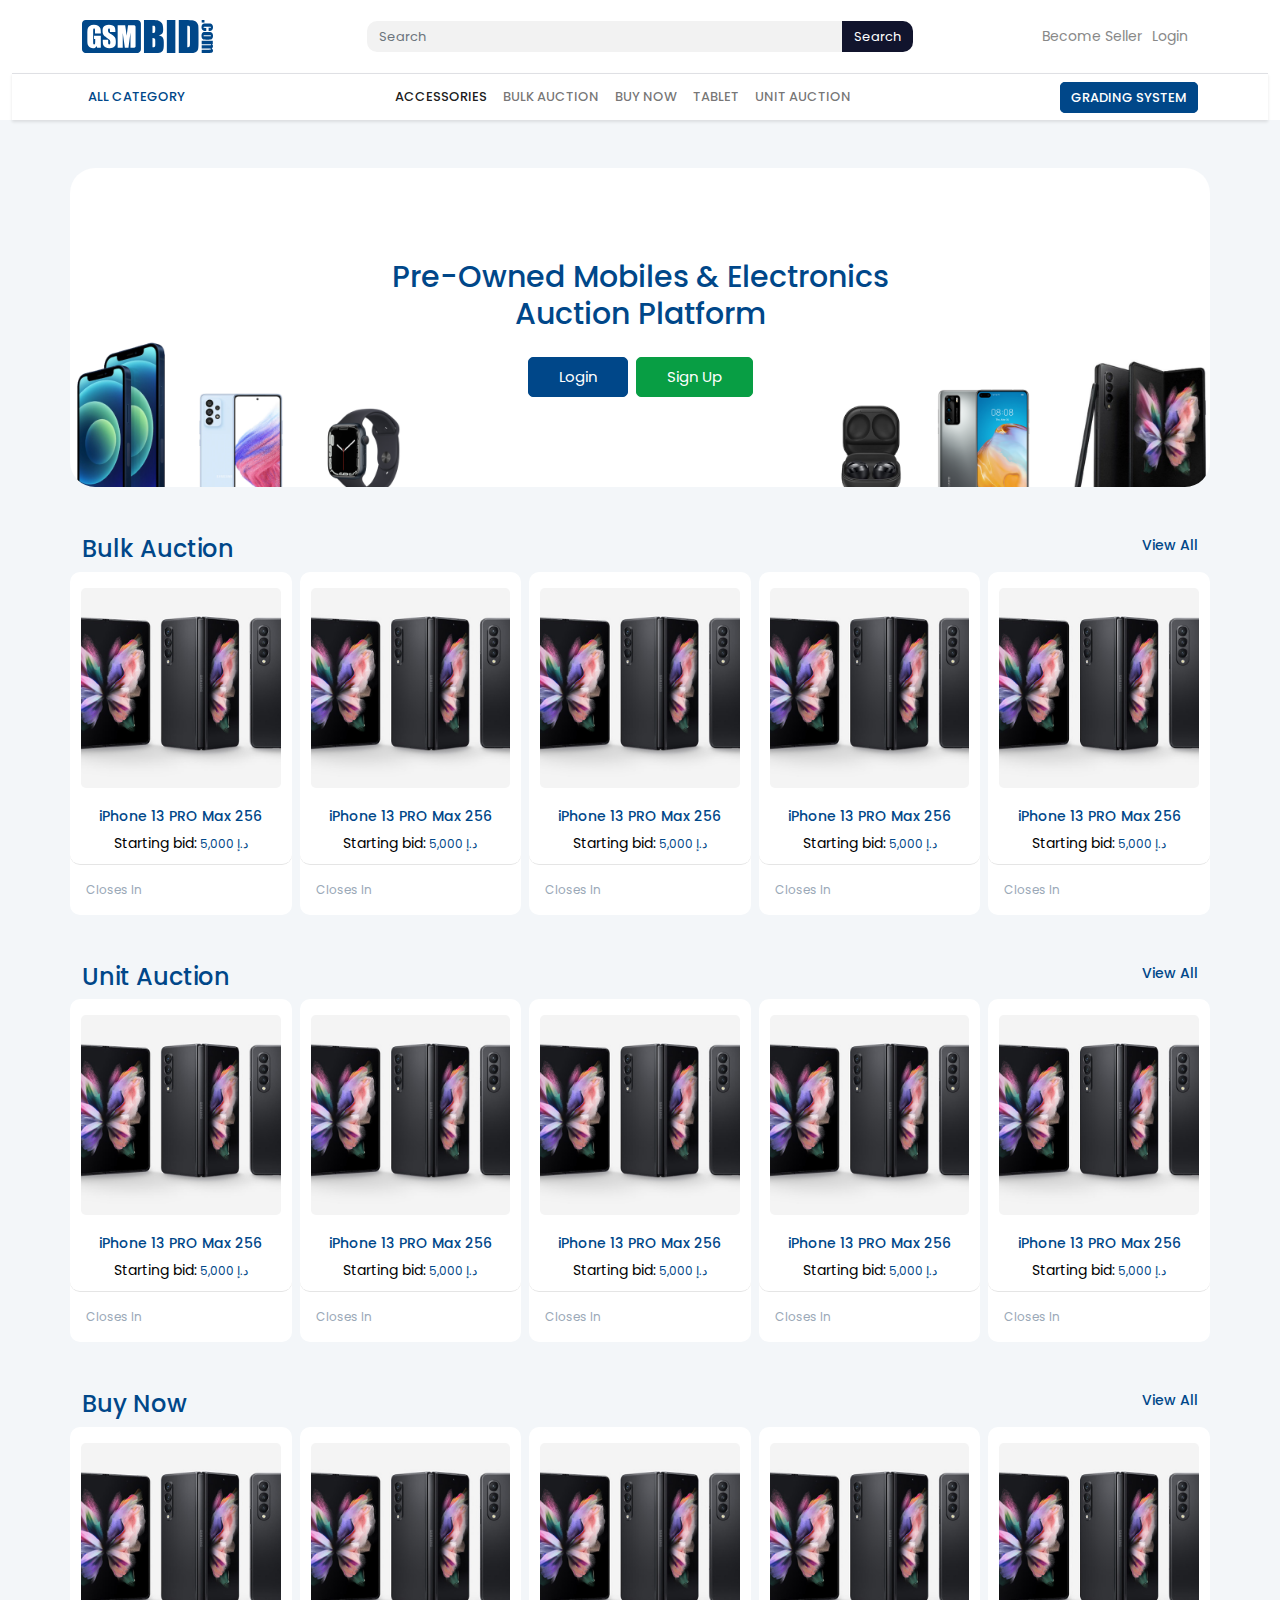
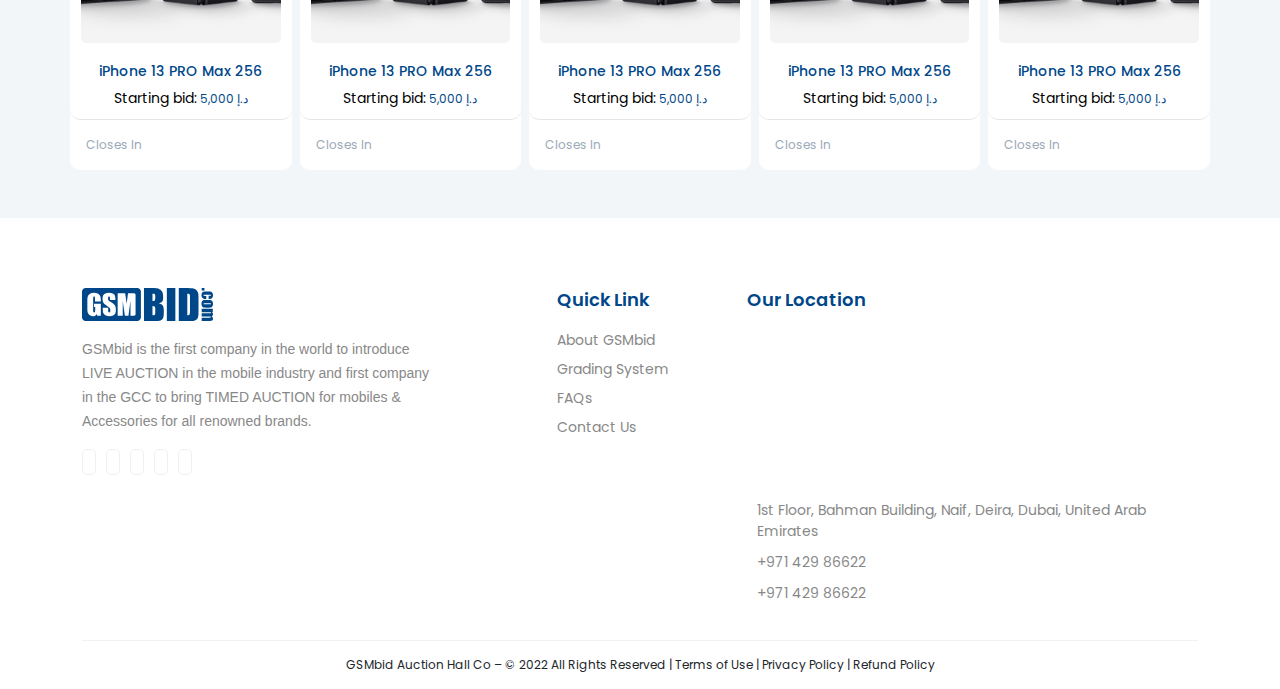
<file: index.html>
<!DOCTYPE html>
<html lang="en">
<head>
    <meta charset="UTF-8">
    <meta http-equiv="X-UA-Compatible" content="IE=edge">
    <meta name="viewport" content="width=device-width, initial-scale=1.0">
    <title>GSMbid | Pioneering in Live Mobile Auction!</title>

    <link rel="stylesheet" href="https://cdnjs.cloudflare.com/ajax/libs/font-awesome/6.2.1/css/all.min.css" integrity="sha512-MV7K8+y+gLIBoVD59lQIYicR65iaqukzvf/nwasF0nqhPay5w/9lJmVM2hMDcnK1OnMGCdVK+iQrJ7lzPJQd1w==" crossorigin="anonymous" referrerpolicy="no-referrer" />
    <link href="assets/bootstrap5/css/bootstrap.min.css" rel="stylesheet">
    <link href="assets/css/style.css" rel="stylesheet">
    <link href="assets/font/popins-transfonter/stylesheet.css" rel="stylesheet">
    <script src="assets/bootstrap5/js/bootstrap.bundle.min.js"></script>

</head>
<body>

    <div class='top_header container-fluid'>
        <div class='container'>
        <div class='row'>
          <div class='col-md-3'>
            <a href="https://dev.gsmbid.com/"><svg xmlns="http://www.w3.org/2000/svg" width="131" height="33" viewBox="0 0 131 33" fill="none">
                <g clip-path="url(#clip0_151_1779)">
                <path d="M55.1596 0H3.74786C1.67869 0 0 1.69137 0 3.77616V29.2275C0 31.3123 1.67869 33.0037 3.74786 33.0037H55.1633C57.2324 33.0037 58.9111 31.3123 58.9111 29.2275V3.77616C58.9075 1.69137 57.2288 0 55.1596 0ZM18.8232 13.5346H13.0245V11.4939C13.0245 10.207 12.9697 9.40178 12.8602 9.07822C12.7508 8.75465 12.488 8.59287 12.0756 8.59287C11.718 8.59287 11.4735 8.73259 11.3458 9.00836C11.218 9.28412 11.1524 9.99744 11.1524 11.1446V21.9289C11.1524 22.9364 11.218 23.6019 11.3458 23.9218C11.4735 24.2417 11.7326 24.3998 12.1158 24.3998C12.5391 24.3998 12.8237 24.2196 12.977 23.8593C13.1303 23.4989 13.2033 22.7967 13.2033 21.7487V19.083H12.0318V15.6672H18.8232V27.731H15.1776L14.6411 26.1206C14.247 26.8155 13.747 27.3339 13.1449 27.6832C12.5427 28.0289 11.8311 28.2053 11.0137 28.2053C10.0393 28.2053 9.12698 27.9664 8.27668 27.492C7.42639 27.014 6.78046 26.4257 6.33889 25.7235C5.89732 25.0212 5.62362 24.2821 5.51049 23.51C5.40101 22.7378 5.34627 21.5796 5.34627 20.0316V13.3544C5.34627 11.2071 5.4594 9.64813 5.68931 8.67744C5.91921 7.70674 6.57974 6.81694 7.66724 6.00435C8.75474 5.19543 10.1634 4.79098 11.8895 4.79098C13.5901 4.79098 14.9987 5.14396 16.1191 5.84624C17.2394 6.54852 17.9693 7.38318 18.3087 8.35019C18.6481 9.31721 18.8196 10.7218 18.8196 12.5639V13.5346H18.8232ZM33.2819 25.5286C32.9097 26.286 32.1907 26.9221 31.1251 27.4369C30.0595 27.9516 28.8188 28.209 27.4065 28.209C25.8555 28.209 24.5308 27.9112 23.4323 27.3192C22.3339 26.7272 21.615 25.9735 21.2756 25.0579C20.9362 24.1424 20.7647 22.8408 20.7647 21.1568V19.686H26.1511V22.4216C26.1511 23.2636 26.2277 23.8041 26.3774 24.0468C26.5306 24.2858 26.797 24.4071 27.1839 24.4071C27.5707 24.4071 27.8553 24.2527 28.0451 23.9475C28.2349 23.6423 28.3261 23.1901 28.3261 22.5871C28.3261 21.2634 28.1473 20.3993 27.7896 19.9912C27.4211 19.5831 26.516 18.9028 25.0745 17.9505C23.6331 16.9872 22.6769 16.2886 22.2098 15.8547C21.7427 15.4208 21.3522 14.8178 21.0457 14.0494C20.7391 13.2809 20.5859 12.2992 20.5859 11.1079C20.5859 9.38708 20.8048 8.12958 21.2391 7.3317C21.677 6.53749 22.3813 5.91242 23.3557 5.46384C24.3301 5.01526 25.5052 4.79098 26.881 4.79098C28.3881 4.79098 29.6727 5.03733 30.731 5.52635C31.793 6.01538 32.4936 6.63309 32.8403 7.3795C33.1834 8.12591 33.3585 9.39075 33.3585 11.1777V12.0675H27.9721V10.4019C27.9721 9.62607 27.9028 9.12969 27.7641 8.91643C27.6254 8.70318 27.3955 8.59655 27.0744 8.59655C26.724 8.59655 26.4613 8.73994 26.2825 9.02674C26.1037 9.31354 26.0124 9.75109 26.0124 10.332C26.0124 11.0821 26.1146 11.6484 26.3153 12.0271C26.5087 12.4058 27.0525 12.8654 27.9539 13.4022C30.5376 14.9465 32.1615 16.215 32.833 17.2041C33.5045 18.1932 33.8402 19.789 33.8402 21.9914C33.8402 23.5909 33.6541 24.7711 33.2819 25.5286ZM52.1015 27.7347H48.4886L48.4814 12.5639L46.4633 27.7347H42.8687L40.7411 12.9095L40.7338 27.7347H35.6613V5.26162H43.1679C43.3905 6.61471 43.6204 8.2068 43.8577 10.0379L44.6824 15.7554L46.0144 5.26162H52.0322C52.0322 5.26162 53.5612 5.28368 53.5612 6.84635V26.1647C53.5576 26.1684 53.74 27.7347 52.1015 27.7347Z" fill="#004789"></path>
                <path d="M61.962 0H70.4577C73.1399 0 75.1762 0.209582 76.5557 0.632423C77.9388 1.05159 79.0518 1.90462 79.9021 3.18786C80.7524 4.47109 81.1757 6.53749 81.1757 9.39075C81.1757 11.3174 80.8765 12.6632 80.2744 13.4243C79.6759 14.1854 78.4898 14.77 76.7236 15.1745C78.6942 15.6231 80.0262 16.3658 80.7305 17.4064C81.4312 18.4469 81.7815 20.039 81.7815 22.19V25.2491C81.7815 27.4773 81.5297 29.1319 81.0225 30.2056C80.5152 31.2792 79.7124 32.0146 78.6066 32.408C77.5009 32.8014 75.2346 33 71.8079 33H61.9584V0H61.962ZM70.4759 5.64769V12.9867C70.8408 12.972 71.1218 12.9684 71.3262 12.9684C72.1619 12.9684 72.6947 12.7625 72.9246 12.347C73.1545 11.9315 73.2676 10.7475 73.2676 8.79142C73.2676 7.75822 73.1728 7.03387 72.983 6.62206C72.7932 6.20657 72.5487 5.94552 72.2458 5.83889C71.9429 5.72123 71.3554 5.65872 70.4759 5.64769ZM70.4759 18.1197V27.3523C71.6765 27.3119 72.4429 27.1207 72.7713 26.7824C73.1034 26.4441 73.2676 25.6058 73.2676 24.2748V21.1972C73.2676 19.7853 73.118 18.9286 72.8224 18.6308C72.5268 18.3292 71.7459 18.1601 70.4759 18.1197Z" fill="#004789"></path>
                <path d="M93.3573 0V33H84.8397V0H93.3573Z" fill="#004789"></path>
                <path d="M96.7766 0H103.148C107.261 0 110.042 0.191198 111.494 0.569916C112.943 0.948635 114.045 1.57738 114.801 2.44513C115.556 3.31655 116.027 4.28357 116.217 5.34986C116.406 6.41616 116.501 8.51198 116.501 11.6373V23.1938C116.501 26.1573 116.363 28.1355 116.085 29.1356C115.808 30.1357 115.326 30.9152 114.64 31.4778C113.95 32.0403 113.104 32.4338 112.093 32.6581C111.082 32.8823 109.557 32.9963 107.52 32.9963H96.7803V0H96.7766ZM105.29 5.64769V27.356C106.517 27.356 107.272 27.1096 107.557 26.6133C107.841 26.1169 107.98 24.7675 107.98 22.5687V9.74373C107.98 8.24724 107.933 7.29125 107.838 6.86841C107.743 6.44557 107.528 6.13671 107.192 5.94184C106.856 5.74329 106.221 5.64769 105.29 5.64769Z" fill="#004789"></path>
                <path d="M122.457 2.57014H119.694V0H122.457V2.57014Z" fill="#004789"></path>
                <path d="M126.606 11.0197V7.80608H127.887C128.332 7.80608 128.635 7.76932 128.796 7.69578C128.953 7.62224 129.033 7.4862 129.033 7.29132C129.033 7.09645 128.964 6.96408 128.825 6.89422C128.686 6.82803 128.372 6.79127 127.887 6.79127H122.65C122.253 6.79127 121.957 6.84274 121.76 6.94202C121.563 7.04129 121.464 7.19205 121.464 7.3906C121.464 7.62224 121.566 7.77667 121.774 7.85756C121.983 7.93845 122.369 7.9789 122.946 7.9789H124.267V11.0123C123.38 11.005 122.716 10.9756 122.271 10.9167C121.826 10.8579 121.373 10.6704 120.906 10.3505C120.439 10.0343 120.089 9.61879 119.851 9.1077C119.614 8.59661 119.497 7.96419 119.497 7.21043C119.497 6.25076 119.662 5.48597 119.986 4.92709C120.311 4.36452 120.771 3.96742 121.358 3.73578C121.946 3.50413 122.782 3.38647 123.866 3.38647H127.019C127.96 3.38647 128.672 3.48207 129.153 3.67327C129.632 3.86447 130.062 4.2726 130.438 4.89767C130.814 5.52274 131.004 6.28018 131.004 7.17366C131.004 8.06347 130.818 8.8209 130.442 9.44965C130.069 10.0784 129.595 10.4976 129.026 10.7071C128.456 10.9167 127.65 11.0197 126.606 11.0197Z" fill="#004789"></path>
                <path d="M126.902 19.7374H124.183C123.183 19.7374 122.453 19.6859 121.986 19.5866C121.519 19.4874 121.085 19.2704 120.68 18.9358C120.275 18.6049 119.975 18.1784 119.786 17.6599C119.592 17.1415 119.497 16.5422 119.497 15.8693C119.497 15.1155 119.581 14.4794 119.745 13.9573C119.91 13.4352 120.158 13.0271 120.49 12.7403C120.822 12.4498 121.223 12.2439 121.694 12.1226C122.165 11.9976 122.873 11.9387 123.814 11.9387H126.661C127.694 11.9387 128.5 12.0527 129.08 12.277C129.661 12.5013 130.128 12.9057 130.478 13.4904C130.828 14.075 131.004 14.8214 131.004 15.7333C131.004 16.4981 130.891 17.1525 130.664 17.7004C130.438 18.2482 130.142 18.6711 129.781 18.9689C129.42 19.2667 129.044 19.469 128.661 19.5793C128.274 19.6822 127.686 19.7374 126.902 19.7374ZM127.737 16.3289C128.307 16.3289 128.664 16.2995 128.814 16.237C128.964 16.1745 129.037 16.0421 129.037 15.8399C129.037 15.6377 128.964 15.5016 128.814 15.4354C128.664 15.3692 128.307 15.3325 127.737 15.3325H122.727C122.201 15.3325 121.862 15.3656 121.702 15.4354C121.541 15.5016 121.464 15.634 121.464 15.8325C121.464 16.0348 121.537 16.1671 121.683 16.2333C121.829 16.2995 122.139 16.3289 122.621 16.3289H127.737Z" fill="#004789"></path>
                <path d="M130.799 24.2232L129.745 24.1644C130.164 24.4291 130.478 24.7417 130.686 25.1094C130.894 25.477 131 25.8889 131 26.3558C131 27.2677 130.58 27.9847 129.745 28.5068C130.164 28.7936 130.478 29.1172 130.686 29.4775C130.894 29.8378 131 30.2349 131 30.6762C131 31.2534 130.861 31.7351 130.58 32.1138C130.303 32.4925 129.96 32.7352 129.555 32.8418C129.15 32.9485 128.493 33.0036 127.584 33.0036H119.694V29.6981H126.931C127.88 29.6981 128.467 29.665 128.694 29.6025C128.92 29.5363 129.033 29.3892 129.033 29.1503C129.033 28.9076 128.92 28.7531 128.697 28.6833C128.475 28.6134 127.887 28.5767 126.931 28.5767H119.694V25.2711H126.749C127.836 25.2711 128.489 25.2454 128.708 25.1903C128.927 25.1388 129.033 24.988 129.033 24.749C129.033 24.5983 128.975 24.4696 128.862 24.3593C128.748 24.2526 128.606 24.1938 128.442 24.1828C128.278 24.1718 127.927 24.1644 127.391 24.1644H119.691V20.8589H130.796V24.2232H130.799Z" fill="#004789"></path>
                </g>
                <defs>
                    <clipPath id="clip0_151_1779">
                        <rect width="131" height="33" fill="white"></rect>
                    </clipPath>
                </defs>
                </svg>
            </a>
          </div>
  
          <div class='col-md-6'>
            <form class="d-flex search_box" role="search">
              <input class="form-control me-2" type="search" placeholder="Search" aria-label="Search" />
              <button class="btn btn-outline-success" type="submit">Search</button>
            </form>
          </div>
  
          <div class='col-md-3'>
            <ul class='top_ul'>
              <li>Become Seller</li>
              <li>Login</li>
              <li><i class="fa-solid fa-cart-shopping"></i></li>
            </ul>
          </div>
  
          </div>
        </div>
      </div>

    <div class="container-fluid bg-white">
        <nav class="navbar navbar-expand-lg navbar-light nav_bar_bottom">
            <div class="container">
              <button class="navbar-toggler" type="button" data-bs-toggle="collapse" data-bs-target="#navbarSupportedContent" aria-controls="navbarSupportedContent" aria-expanded="false" aria-label="Toggle navigation">
                <span class="navbar-toggler-icon"></span>
              </button>
              <div class='all_cat'>
                <i class="fa-solid fa-bars"></i>&nbsp;&nbsp;All Category
              </div>
              <div class="collapse navbar-collapse" id="navbarSupportedContent">
                <ul class="navbar-nav">
                  <li class="nav-item">
                    <a class="nav-link active" aria-current="page" href='#'>Accessories</a>
                  </li>
                  <li class="nav-item">
                    <a class="nav-link" href="#">Bulk Auction</a>
                  </li>
      
                  <li class="nav-item">
                    <a class="nav-link" href="#">Buy Now</a>
                  </li>
      
                  <li class="nav-item">
                    <a class="nav-link" href="#">Tablet</a>
                  </li>
      
                  <li class="nav-item">
                    <a class="nav-link" href="#">Unit Auction</a>
                  </li>
                  <!-- <li class="nav-item dropdown">
                    <a class="nav-link dropdown-toggle" href="#" id="navbarDropdown" role="button" data-bs-toggle="dropdown" aria-expanded="false">
                      Dropdown
                    </a>
                    <ul class="dropdown-menu" aria-labelledby="navbarDropdown">
                      <li><a class="dropdown-item" href="#">Action</a></li>
                      <li><a class="dropdown-item" href="#">Another action</a></li>
                      <li><hr class="dropdown-divider"></li>
                      <li><a class="dropdown-item" href="#">Something else here</a></li>
                    </ul>
                  </li> -->
                  <!-- <li class="nav-item">
                    <a class="nav-link disabled" href="#" tabindex="-1" aria-disabled="true">Disabled</a>
                  </li> -->
                </ul>
              </div>
              <div class='grading_system'>
                <a href="#">Grading System</a>
              </div>
            </div>
          </nav>
    </div>

    <div class='home_1 container mt-5 mb-5'>
        <div class='row text-center'>
            <h3 class='banenr_head'>Pre-Owned Mobiles & Electronics Auction Platform</h3>
            <div class="login_btns d-flex justify-content-center gap-2">
                <a href="#">Login</a>
                <a href="#">Sign Up</a>
            </div>
        </div>
    </div>


    <div class='container bulk_auction'>
          
        <div class='top_con d-flex justify-content-between align-middle'>
          <h3 class='top_head'>Bulk Auction</h3>
          <a href='#' class='view_all_btn'>View All</a>
        </div>

        <div class='row loop gap-2'>
          <div class='post col pt-3 pb-3'>
            <img src="assets/img/pro-img.jpg" alt="pro_img"/>
            <div class='desc text-center'>
              <h4>iPhone 13 PRO Max 256</h4>
              <p class='price mb-0'>
                <span class='startBid_txt'>Starting bid:</span> <span class='cur_symbol'>5,000 د.إ</span>
              </p>
            </div>
            <div class="timer d-flex justify-content-between px-3 pt-3">
                <span>Closes In</span>
                <p id="demo" class="text-center mb-0"></p>
            </div>
          </div>

          <div class='post col pt-3 pb-3'>
            <img src="assets/img/pro-img.jpg" alt="pro_img"/>
            <div class='desc text-center'>
              <h4>iPhone 13 PRO Max 256</h4>
              <p class='price mb-0'>
                <span class='startBid_txt'>Starting bid:</span> <span class='cur_symbol'>5,000 د.إ</span>
              </p>
            </div>
            <div class="timer d-flex justify-content-between px-3 pt-3">
                <span>Closes In</span>
                <p id="demo" class="text-center mb-0"></p>
            </div>
          </div>

          <div class='post col pt-3 pb-3'>
            <img src="assets/img/pro-img.jpg" alt="pro_img"/>
            <div class='desc text-center'>
              <h4>iPhone 13 PRO Max 256</h4>
              <p class='price mb-0'>
                <span class='startBid_txt'>Starting bid:</span> <span class='cur_symbol'>5,000 د.إ</span>
              </p>
            </div>
            <div class="timer d-flex justify-content-between px-3 pt-3">
                <span>Closes In</span>
                <p id="demo" class="text-center mb-0"></p>
            </div>
          </div>

          <div class='post col pt-3 pb-3'>
            <img src="assets/img/pro-img.jpg" alt="pro_img"/>
            <div class='desc text-center'>
              <h4>iPhone 13 PRO Max 256</h4>
              <p class='price mb-0'>
                <span class='startBid_txt'>Starting bid:</span> <span class='cur_symbol'>5,000 د.إ</span>
              </p>
            </div>
            <div class="timer d-flex justify-content-between px-3 pt-3">
                <span>Closes In</span>
                <p id="demo" class="text-center mb-0"></p>
            </div>
          </div>

          <div class='post col pt-3 pb-3'>
            <img src="assets/img/pro-img.jpg" alt="pro_img"/>
            <div class='desc text-center'>
              <h4>iPhone 13 PRO Max 256</h4>
              <p class='price mb-0'>
                <span class='startBid_txt'>Starting bid:</span> <span class='cur_symbol'>5,000 د.إ</span>
              </p>
            </div>
            <div class="timer d-flex justify-content-between px-3 pt-3">
                <span>Closes In</span>
                <p id="demo" class="text-center mb-0"></p>
            </div>
          </div>

        </div>
      
    </div>

    <div class='container bulk_auction mt-5'>
          
        <div class='top_con d-flex justify-content-between align-middle'>
          <h3 class='top_head'>Unit Auction</h3>
          <a href='#' class='view_all_btn'>View All</a>
        </div>

        <div class='row loop gap-2'>
          <div class='post col pt-3 pb-3'>
            <img src="assets/img/pro-img.jpg" alt="pro_img"/>
            <div class='desc text-center'>
              <h4>iPhone 13 PRO Max 256</h4>
              <p class='price mb-0'>
                <span class='startBid_txt'>Starting bid:</span> <span class='cur_symbol'>5,000 د.إ</span>
              </p>
            </div>
            <div class="timer d-flex justify-content-between px-3 pt-3">
                <span>Closes In</span>
                <p id="demo" class="text-center mb-0"></p>
            </div>
          </div>

          <div class='post col pt-3 pb-3'>
            <img src="assets/img/pro-img.jpg" alt="pro_img"/>
            <div class='desc text-center'>
              <h4>iPhone 13 PRO Max 256</h4>
              <p class='price mb-0'>
                <span class='startBid_txt'>Starting bid:</span> <span class='cur_symbol'>5,000 د.إ</span>
              </p>
            </div>
            <div class="timer d-flex justify-content-between px-3 pt-3">
                <span>Closes In</span>
                <p id="demo" class="text-center mb-0"></p>
            </div>
          </div>

          <div class='post col pt-3 pb-3'>
            <img src="assets/img/pro-img.jpg" alt="pro_img"/>
            <div class='desc text-center'>
              <h4>iPhone 13 PRO Max 256</h4>
              <p class='price mb-0'>
                <span class='startBid_txt'>Starting bid:</span> <span class='cur_symbol'>5,000 د.إ</span>
              </p>
            </div>
            <div class="timer d-flex justify-content-between px-3 pt-3">
                <span>Closes In</span>
                <p id="demo" class="text-center mb-0"></p>
            </div>
          </div>

          <div class='post col pt-3 pb-3'>
            <img src="assets/img/pro-img.jpg" alt="pro_img"/>
            <div class='desc text-center'>
              <h4>iPhone 13 PRO Max 256</h4>
              <p class='price mb-0'>
                <span class='startBid_txt'>Starting bid:</span> <span class='cur_symbol'>5,000 د.إ</span>
              </p>
            </div>
            <div class="timer d-flex justify-content-between px-3 pt-3">
                <span>Closes In</span>
                <p id="demo" class="text-center mb-0"></p>
            </div>
          </div>

          <div class='post col pt-3 pb-3'>
            <img src="assets/img/pro-img.jpg" alt="pro_img"/>
            <div class='desc text-center'>
              <h4>iPhone 13 PRO Max 256</h4>
              <p class='price mb-0'>
                <span class='startBid_txt'>Starting bid:</span> <span class='cur_symbol'>5,000 د.إ</span>
              </p>
            </div>
            <div class="timer d-flex justify-content-between px-3 pt-3">
                <span>Closes In</span>
                <p id="demo" class="text-center mb-0"></p>
            </div>
          </div>

        </div>
      
    </div>

    <div class='container bulk_auction mt-5 mb-5'>
          
        <div class='top_con d-flex justify-content-between align-middle'>
          <h3 class='top_head'>Buy Now</h3>
          <a href='#' class='view_all_btn'>View All</a>
        </div>

        <div class='row loop gap-2'>
          <div class='post col pt-3 pb-3'>
            <img src="assets/img/pro-img.jpg" alt="pro_img"/>
            <div class='desc text-center'>
              <h4>iPhone 13 PRO Max 256</h4>
              <p class='price mb-0'>
                <span class='startBid_txt'>Starting bid:</span> <span class='cur_symbol'>5,000 د.إ</span>
              </p>
            </div>
            <div class="timer d-flex justify-content-between px-3 pt-3">
                <span>Closes In</span>
                <p id="demo" class="text-center mb-0"></p>
            </div>
          </div>

          <div class='post col pt-3 pb-3'>
            <img src="assets/img/pro-img.jpg" alt="pro_img"/>
            <div class='desc text-center'>
              <h4>iPhone 13 PRO Max 256</h4>
              <p class='price mb-0'>
                <span class='startBid_txt'>Starting bid:</span> <span class='cur_symbol'>5,000 د.إ</span>
              </p>
            </div>
            <div class="timer d-flex justify-content-between px-3 pt-3">
                <span>Closes In</span>
                <p id="demo" class="text-center mb-0"></p>
            </div>
          </div>

          <div class='post col pt-3 pb-3'>
            <img src="assets/img/pro-img.jpg" alt="pro_img"/>
            <div class='desc text-center'>
              <h4>iPhone 13 PRO Max 256</h4>
              <p class='price mb-0'>
                <span class='startBid_txt'>Starting bid:</span> <span class='cur_symbol'>5,000 د.إ</span>
              </p>
            </div>
            <div class="timer d-flex justify-content-between px-3 pt-3">
                <span>Closes In</span>
                <p id="demo" class="text-center mb-0"></p>
            </div>
          </div>

          <div class='post col pt-3 pb-3'>
            <img src="assets/img/pro-img.jpg" alt="pro_img"/>
            <div class='desc text-center'>
              <h4>iPhone 13 PRO Max 256</h4>
              <p class='price mb-0'>
                <span class='startBid_txt'>Starting bid:</span> <span class='cur_symbol'>5,000 د.إ</span>
              </p>
            </div>
            <div class="timer d-flex justify-content-between px-3 pt-3">
                <span>Closes In</span>
                <p id="demo" class="text-center mb-0"></p>
            </div>
          </div>

          <div class='post col pt-3 pb-3'>
            <img src="assets/img/pro-img.jpg" alt="pro_img"/>
            <div class='desc text-center'>
              <h4>iPhone 13 PRO Max 256</h4>
              <p class='price mb-0'>
                <span class='startBid_txt'>Starting bid:</span> <span class='cur_symbol'>5,000 د.إ</span>
              </p>
            </div>
            <div class="timer d-flex justify-content-between px-3 pt-3">
                <span>Closes In</span>
                <p id="demo" class="text-center mb-0"></p>
            </div>
          </div>

        </div>
      
    </div>

    <!-- Footer Style Start -->

    <div class='container-fluid foo_container bg-white'>
        <div class='container'>
            <div class='row foo_row'>
                <div class='col-md-5'>
                    <a href="https://dev.gsmbid.com/">
                        <svg xmlns="http://www.w3.org/2000/svg" width="131" height="33" viewBox="0 0 131 33" fill="none" class="mb-3">
                        <g clip-path="url(#clip0_151_1779)">
                        <path d="M55.1596 0H3.74786C1.67869 0 0 1.69137 0 3.77616V29.2275C0 31.3123 1.67869 33.0037 3.74786 33.0037H55.1633C57.2324 33.0037 58.9111 31.3123 58.9111 29.2275V3.77616C58.9075 1.69137 57.2288 0 55.1596 0ZM18.8232 13.5346H13.0245V11.4939C13.0245 10.207 12.9697 9.40178 12.8602 9.07822C12.7508 8.75465 12.488 8.59287 12.0756 8.59287C11.718 8.59287 11.4735 8.73259 11.3458 9.00836C11.218 9.28412 11.1524 9.99744 11.1524 11.1446V21.9289C11.1524 22.9364 11.218 23.6019 11.3458 23.9218C11.4735 24.2417 11.7326 24.3998 12.1158 24.3998C12.5391 24.3998 12.8237 24.2196 12.977 23.8593C13.1303 23.4989 13.2033 22.7967 13.2033 21.7487V19.083H12.0318V15.6672H18.8232V27.731H15.1776L14.6411 26.1206C14.247 26.8155 13.747 27.3339 13.1449 27.6832C12.5427 28.0289 11.8311 28.2053 11.0137 28.2053C10.0393 28.2053 9.12698 27.9664 8.27668 27.492C7.42639 27.014 6.78046 26.4257 6.33889 25.7235C5.89732 25.0212 5.62362 24.2821 5.51049 23.51C5.40101 22.7378 5.34627 21.5796 5.34627 20.0316V13.3544C5.34627 11.2071 5.4594 9.64813 5.68931 8.67744C5.91921 7.70674 6.57974 6.81694 7.66724 6.00435C8.75474 5.19543 10.1634 4.79098 11.8895 4.79098C13.5901 4.79098 14.9987 5.14396 16.1191 5.84624C17.2394 6.54852 17.9693 7.38318 18.3087 8.35019C18.6481 9.31721 18.8196 10.7218 18.8196 12.5639V13.5346H18.8232ZM33.2819 25.5286C32.9097 26.286 32.1907 26.9221 31.1251 27.4369C30.0595 27.9516 28.8188 28.209 27.4065 28.209C25.8555 28.209 24.5308 27.9112 23.4323 27.3192C22.3339 26.7272 21.615 25.9735 21.2756 25.0579C20.9362 24.1424 20.7647 22.8408 20.7647 21.1568V19.686H26.1511V22.4216C26.1511 23.2636 26.2277 23.8041 26.3774 24.0468C26.5306 24.2858 26.797 24.4071 27.1839 24.4071C27.5707 24.4071 27.8553 24.2527 28.0451 23.9475C28.2349 23.6423 28.3261 23.1901 28.3261 22.5871C28.3261 21.2634 28.1473 20.3993 27.7896 19.9912C27.4211 19.5831 26.516 18.9028 25.0745 17.9505C23.6331 16.9872 22.6769 16.2886 22.2098 15.8547C21.7427 15.4208 21.3522 14.8178 21.0457 14.0494C20.7391 13.2809 20.5859 12.2992 20.5859 11.1079C20.5859 9.38708 20.8048 8.12958 21.2391 7.3317C21.677 6.53749 22.3813 5.91242 23.3557 5.46384C24.3301 5.01526 25.5052 4.79098 26.881 4.79098C28.3881 4.79098 29.6727 5.03733 30.731 5.52635C31.793 6.01538 32.4936 6.63309 32.8403 7.3795C33.1834 8.12591 33.3585 9.39075 33.3585 11.1777V12.0675H27.9721V10.4019C27.9721 9.62607 27.9028 9.12969 27.7641 8.91643C27.6254 8.70318 27.3955 8.59655 27.0744 8.59655C26.724 8.59655 26.4613 8.73994 26.2825 9.02674C26.1037 9.31354 26.0124 9.75109 26.0124 10.332C26.0124 11.0821 26.1146 11.6484 26.3153 12.0271C26.5087 12.4058 27.0525 12.8654 27.9539 13.4022C30.5376 14.9465 32.1615 16.215 32.833 17.2041C33.5045 18.1932 33.8402 19.789 33.8402 21.9914C33.8402 23.5909 33.6541 24.7711 33.2819 25.5286ZM52.1015 27.7347H48.4886L48.4814 12.5639L46.4633 27.7347H42.8687L40.7411 12.9095L40.7338 27.7347H35.6613V5.26162H43.1679C43.3905 6.61471 43.6204 8.2068 43.8577 10.0379L44.6824 15.7554L46.0144 5.26162H52.0322C52.0322 5.26162 53.5612 5.28368 53.5612 6.84635V26.1647C53.5576 26.1684 53.74 27.7347 52.1015 27.7347Z" fill="#004789"></path>
                        <path d="M61.962 0H70.4577C73.1399 0 75.1762 0.209582 76.5557 0.632423C77.9388 1.05159 79.0518 1.90462 79.9021 3.18786C80.7524 4.47109 81.1757 6.53749 81.1757 9.39075C81.1757 11.3174 80.8765 12.6632 80.2744 13.4243C79.6759 14.1854 78.4898 14.77 76.7236 15.1745C78.6942 15.6231 80.0262 16.3658 80.7305 17.4064C81.4312 18.4469 81.7815 20.039 81.7815 22.19V25.2491C81.7815 27.4773 81.5297 29.1319 81.0225 30.2056C80.5152 31.2792 79.7124 32.0146 78.6066 32.408C77.5009 32.8014 75.2346 33 71.8079 33H61.9584V0H61.962ZM70.4759 5.64769V12.9867C70.8408 12.972 71.1218 12.9684 71.3262 12.9684C72.1619 12.9684 72.6947 12.7625 72.9246 12.347C73.1545 11.9315 73.2676 10.7475 73.2676 8.79142C73.2676 7.75822 73.1728 7.03387 72.983 6.62206C72.7932 6.20657 72.5487 5.94552 72.2458 5.83889C71.9429 5.72123 71.3554 5.65872 70.4759 5.64769ZM70.4759 18.1197V27.3523C71.6765 27.3119 72.4429 27.1207 72.7713 26.7824C73.1034 26.4441 73.2676 25.6058 73.2676 24.2748V21.1972C73.2676 19.7853 73.118 18.9286 72.8224 18.6308C72.5268 18.3292 71.7459 18.1601 70.4759 18.1197Z" fill="#004789"></path>
                        <path d="M93.3573 0V33H84.8397V0H93.3573Z" fill="#004789"></path>
                        <path d="M96.7766 0H103.148C107.261 0 110.042 0.191198 111.494 0.569916C112.943 0.948635 114.045 1.57738 114.801 2.44513C115.556 3.31655 116.027 4.28357 116.217 5.34986C116.406 6.41616 116.501 8.51198 116.501 11.6373V23.1938C116.501 26.1573 116.363 28.1355 116.085 29.1356C115.808 30.1357 115.326 30.9152 114.64 31.4778C113.95 32.0403 113.104 32.4338 112.093 32.6581C111.082 32.8823 109.557 32.9963 107.52 32.9963H96.7803V0H96.7766ZM105.29 5.64769V27.356C106.517 27.356 107.272 27.1096 107.557 26.6133C107.841 26.1169 107.98 24.7675 107.98 22.5687V9.74373C107.98 8.24724 107.933 7.29125 107.838 6.86841C107.743 6.44557 107.528 6.13671 107.192 5.94184C106.856 5.74329 106.221 5.64769 105.29 5.64769Z" fill="#004789"></path>
                        <path d="M122.457 2.57014H119.694V0H122.457V2.57014Z" fill="#004789"></path>
                        <path d="M126.606 11.0197V7.80608H127.887C128.332 7.80608 128.635 7.76932 128.796 7.69578C128.953 7.62224 129.033 7.4862 129.033 7.29132C129.033 7.09645 128.964 6.96408 128.825 6.89422C128.686 6.82803 128.372 6.79127 127.887 6.79127H122.65C122.253 6.79127 121.957 6.84274 121.76 6.94202C121.563 7.04129 121.464 7.19205 121.464 7.3906C121.464 7.62224 121.566 7.77667 121.774 7.85756C121.983 7.93845 122.369 7.9789 122.946 7.9789H124.267V11.0123C123.38 11.005 122.716 10.9756 122.271 10.9167C121.826 10.8579 121.373 10.6704 120.906 10.3505C120.439 10.0343 120.089 9.61879 119.851 9.1077C119.614 8.59661 119.497 7.96419 119.497 7.21043C119.497 6.25076 119.662 5.48597 119.986 4.92709C120.311 4.36452 120.771 3.96742 121.358 3.73578C121.946 3.50413 122.782 3.38647 123.866 3.38647H127.019C127.96 3.38647 128.672 3.48207 129.153 3.67327C129.632 3.86447 130.062 4.2726 130.438 4.89767C130.814 5.52274 131.004 6.28018 131.004 7.17366C131.004 8.06347 130.818 8.8209 130.442 9.44965C130.069 10.0784 129.595 10.4976 129.026 10.7071C128.456 10.9167 127.65 11.0197 126.606 11.0197Z" fill="#004789"></path>
                        <path d="M126.902 19.7374H124.183C123.183 19.7374 122.453 19.6859 121.986 19.5866C121.519 19.4874 121.085 19.2704 120.68 18.9358C120.275 18.6049 119.975 18.1784 119.786 17.6599C119.592 17.1415 119.497 16.5422 119.497 15.8693C119.497 15.1155 119.581 14.4794 119.745 13.9573C119.91 13.4352 120.158 13.0271 120.49 12.7403C120.822 12.4498 121.223 12.2439 121.694 12.1226C122.165 11.9976 122.873 11.9387 123.814 11.9387H126.661C127.694 11.9387 128.5 12.0527 129.08 12.277C129.661 12.5013 130.128 12.9057 130.478 13.4904C130.828 14.075 131.004 14.8214 131.004 15.7333C131.004 16.4981 130.891 17.1525 130.664 17.7004C130.438 18.2482 130.142 18.6711 129.781 18.9689C129.42 19.2667 129.044 19.469 128.661 19.5793C128.274 19.6822 127.686 19.7374 126.902 19.7374ZM127.737 16.3289C128.307 16.3289 128.664 16.2995 128.814 16.237C128.964 16.1745 129.037 16.0421 129.037 15.8399C129.037 15.6377 128.964 15.5016 128.814 15.4354C128.664 15.3692 128.307 15.3325 127.737 15.3325H122.727C122.201 15.3325 121.862 15.3656 121.702 15.4354C121.541 15.5016 121.464 15.634 121.464 15.8325C121.464 16.0348 121.537 16.1671 121.683 16.2333C121.829 16.2995 122.139 16.3289 122.621 16.3289H127.737Z" fill="#004789"></path>
                        <path d="M130.799 24.2232L129.745 24.1644C130.164 24.4291 130.478 24.7417 130.686 25.1094C130.894 25.477 131 25.8889 131 26.3558C131 27.2677 130.58 27.9847 129.745 28.5068C130.164 28.7936 130.478 29.1172 130.686 29.4775C130.894 29.8378 131 30.2349 131 30.6762C131 31.2534 130.861 31.7351 130.58 32.1138C130.303 32.4925 129.96 32.7352 129.555 32.8418C129.15 32.9485 128.493 33.0036 127.584 33.0036H119.694V29.6981H126.931C127.88 29.6981 128.467 29.665 128.694 29.6025C128.92 29.5363 129.033 29.3892 129.033 29.1503C129.033 28.9076 128.92 28.7531 128.697 28.6833C128.475 28.6134 127.887 28.5767 126.931 28.5767H119.694V25.2711H126.749C127.836 25.2711 128.489 25.2454 128.708 25.1903C128.927 25.1388 129.033 24.988 129.033 24.749C129.033 24.5983 128.975 24.4696 128.862 24.3593C128.748 24.2526 128.606 24.1938 128.442 24.1828C128.278 24.1718 127.927 24.1644 127.391 24.1644H119.691V20.8589H130.796V24.2232H130.799Z" fill="#004789"></path>
                        </g>
                        <defs>
                            <clipPath id="clip0_151_1779">
                                <rect width="131" height="33" fill="white"></rect>
                            </clipPath>
                        </defs>
                        </svg>
                    </a>
                    <p class='foo_txt'>GSMbid is the first company in the world to introduce LIVE AUCTION in the mobile industry and first company in the GCC to bring TIMED AUCTION for mobiles & Accessories for all renowned brands.</p>
                    <ul class='ul_social'>
                        <li><i class="fa-brands fa-facebook-f"></i></li>
                        <li><i class="fa-brands fa-youtube"></i></li>
                        <li><i class="fa-brands fa-twitter"></i></li>
                        <li><i class="fa-brands fa-linkedin-in"></i></li>
                        <li><i class="fa-brands fa-instagram"></i></li>
                    </ul>
                </div>

                <div class='col-md-2'>
                    <h4 class='foo_head mb-3'>Quick Link</h4>
                    <ul class='quick_link_ul'>
                        <li>About GSMbid</li>
                        <li>Grading System</li>
                        <li>FAQs</li>
                        <li>Contact Us</li>
                    </ul>
                </div>

                <div class='col-md-5'>
                    <h4 class='foo_head mb-3'>Our Location</h4>
                    <iframe title='asdd' class='map_iframe' src="https://www.google.com/maps/embed?pb=!1m14!1m8!1m3!1d28863.456435500808!2d55.304452!3d25.272871!3m2!1i1024!2i768!4f13.1!3m3!1m2!1s0x0%3A0x61f81a21354bc28e!2sGSM%20Bid!5e0!3m2!1sen!2sus!4v1675840886984!5m2!1sen!2sus"></iframe>

                    <ul class='location_details'>
                        <li><i class="fa-solid fa-location-dot"></i><span>1st Floor, Bahman Building, Naif, Deira, Dubai, United Arab Emirates</span></li>
                        <li><i class="fa-solid fa-phone"></i><span>+971 429 86622</span></li>
                        <li><i class="fa-solid fa-envelope"></i><span>+971 429 86622</span></li>
                    </ul>
                </div>

            </div>
            <div class='foo_copy'>
                <p class='mb-0'>GSMbid Auction Hall Co – © 2022 All Rights Reserved | Terms of Use | Privacy Policy | Refund Policy</p>
            </div>
        </div>
    </div>
</body>

<script>
    // Set the date we're counting down to
    var countDownDate = new Date("Jan 5, 2024 15:37:25").getTime();
    
    // Update the count down every 1 second
    var x = setInterval(function() {
    
      // Get today's date and time
      var now = new Date().getTime();
        
      // Find the distance between now and the count down date
      var distance = countDownDate - now;
        
      // Time calculations for days, hours, minutes and seconds
      var days = Math.floor(distance / (1000 * 60 * 60 * 24));
      var hours = Math.floor((distance % (1000 * 60 * 60 * 24)) / (1000 * 60 * 60));
      var minutes = Math.floor((distance % (1000 * 60 * 60)) / (1000 * 60));
      var seconds = Math.floor((distance % (1000 * 60)) / 1000);
        
      // Output the result in an element with id="demo"
      document.getElementById("demo").innerHTML = days + 'd ' + hours + 'h ' + minutes + 'm ' + seconds + 's';;

    //   document.getElementById("demo").innerHTML = days + "d " + hours + "h "+ minutes + "m " + seconds + "s ";
        
      // If the count down is over, write some text 
      if (distance < 0) {
        clearInterval(x);
        document.getElementById("demo").innerHTML = "EXPIRED";
      }
    }, 1000);
    </script>

</html>
</file>
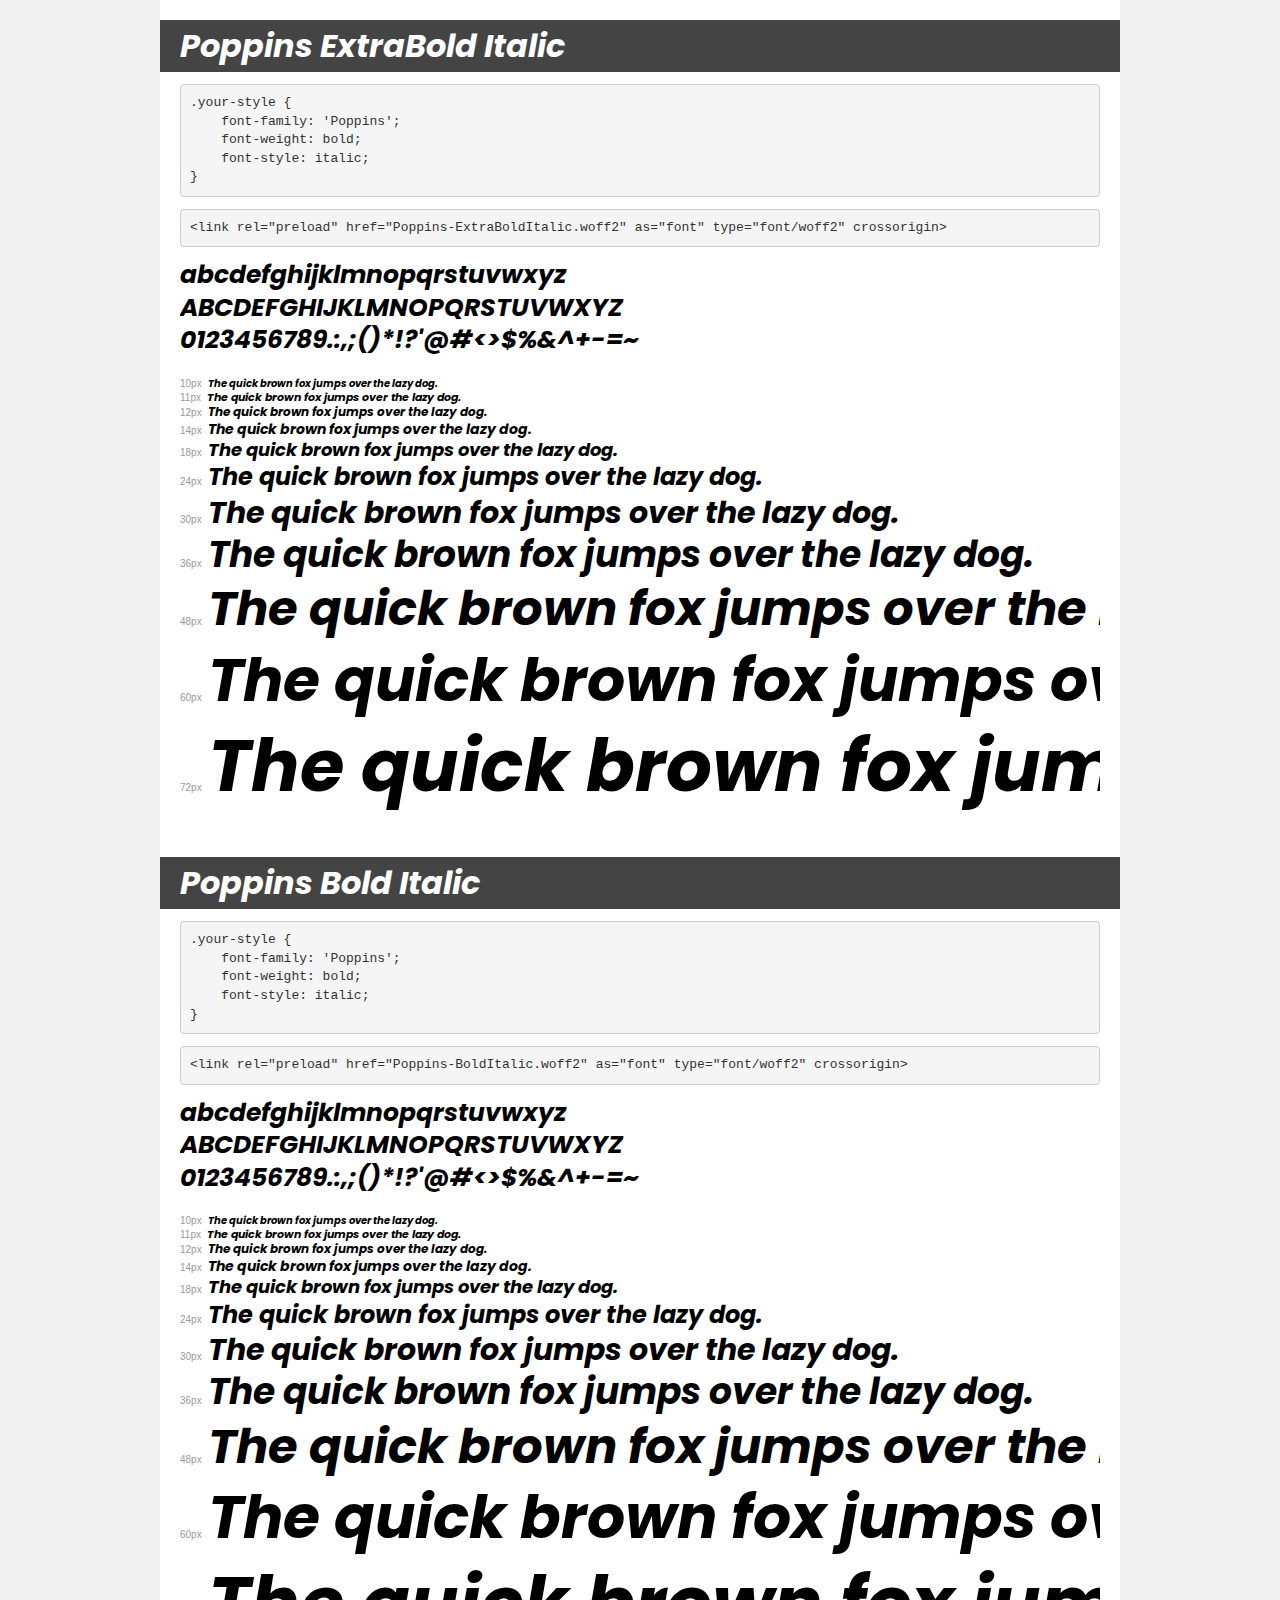
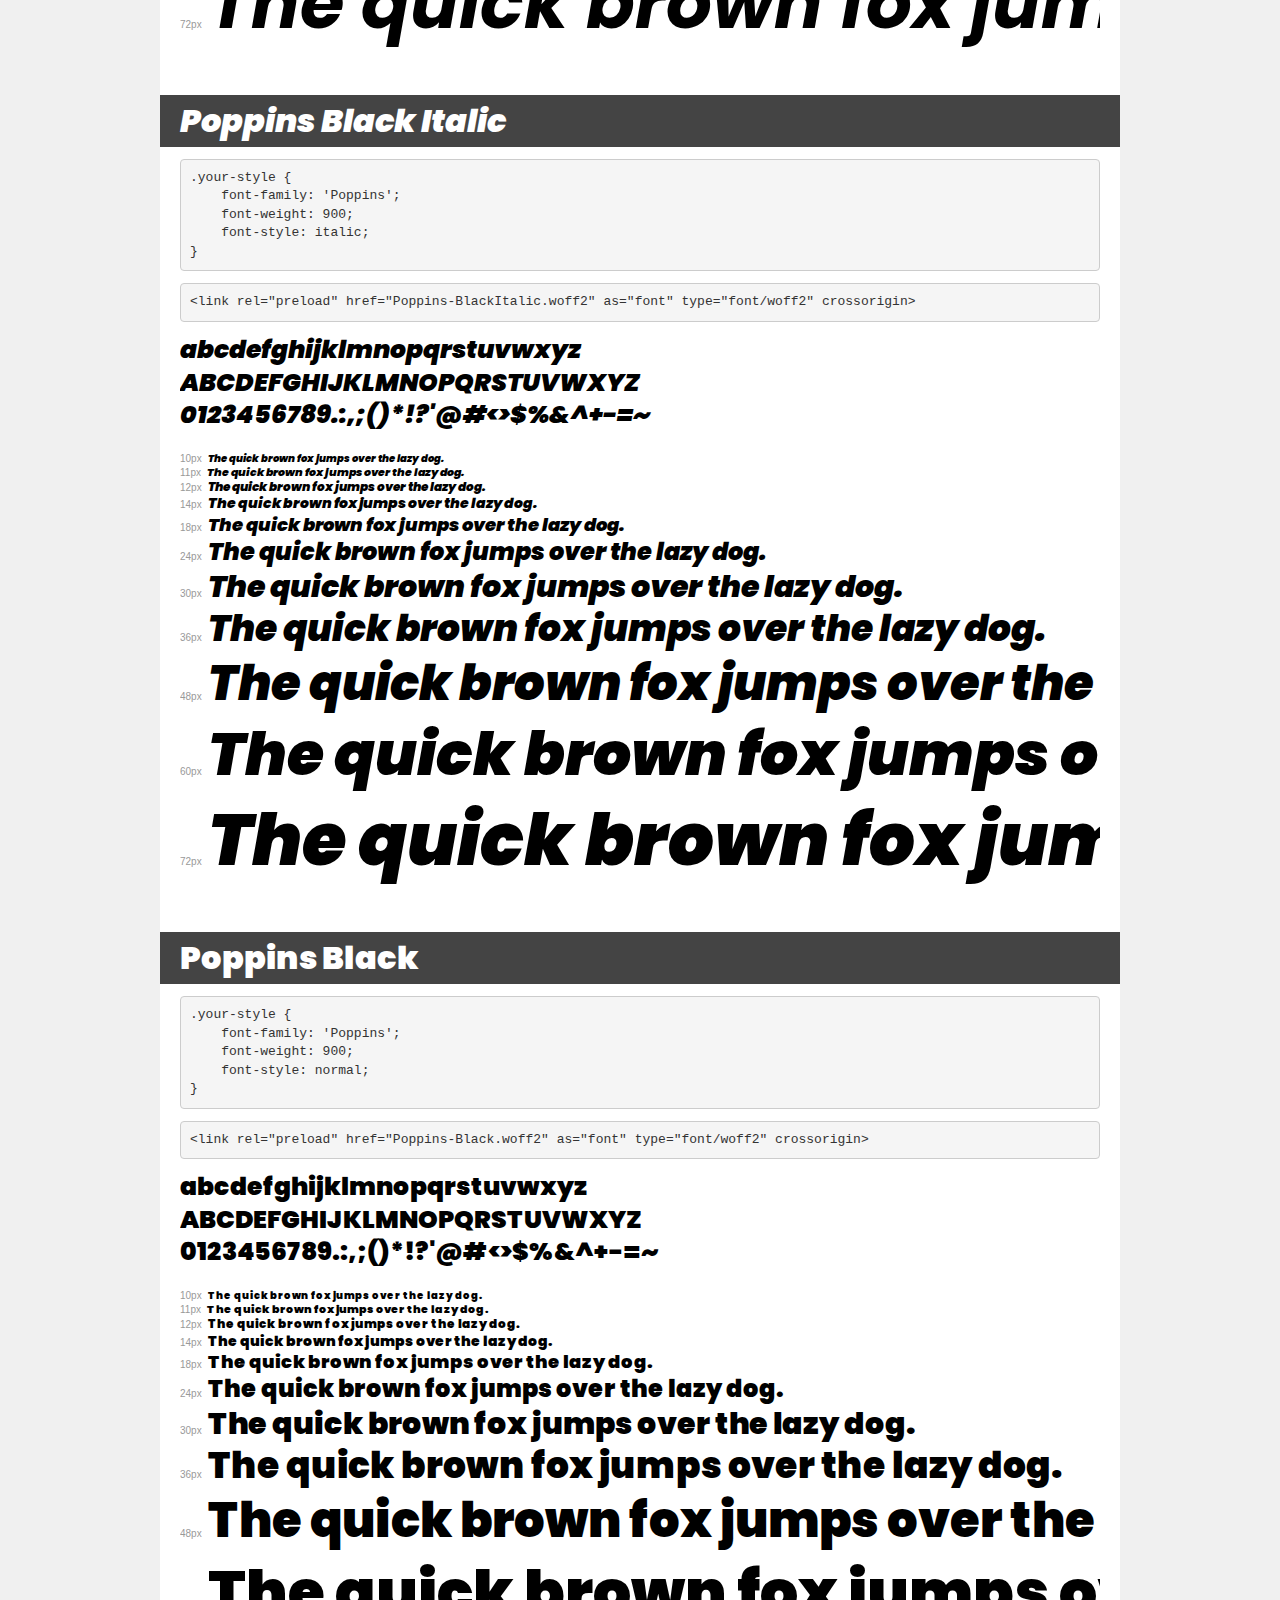
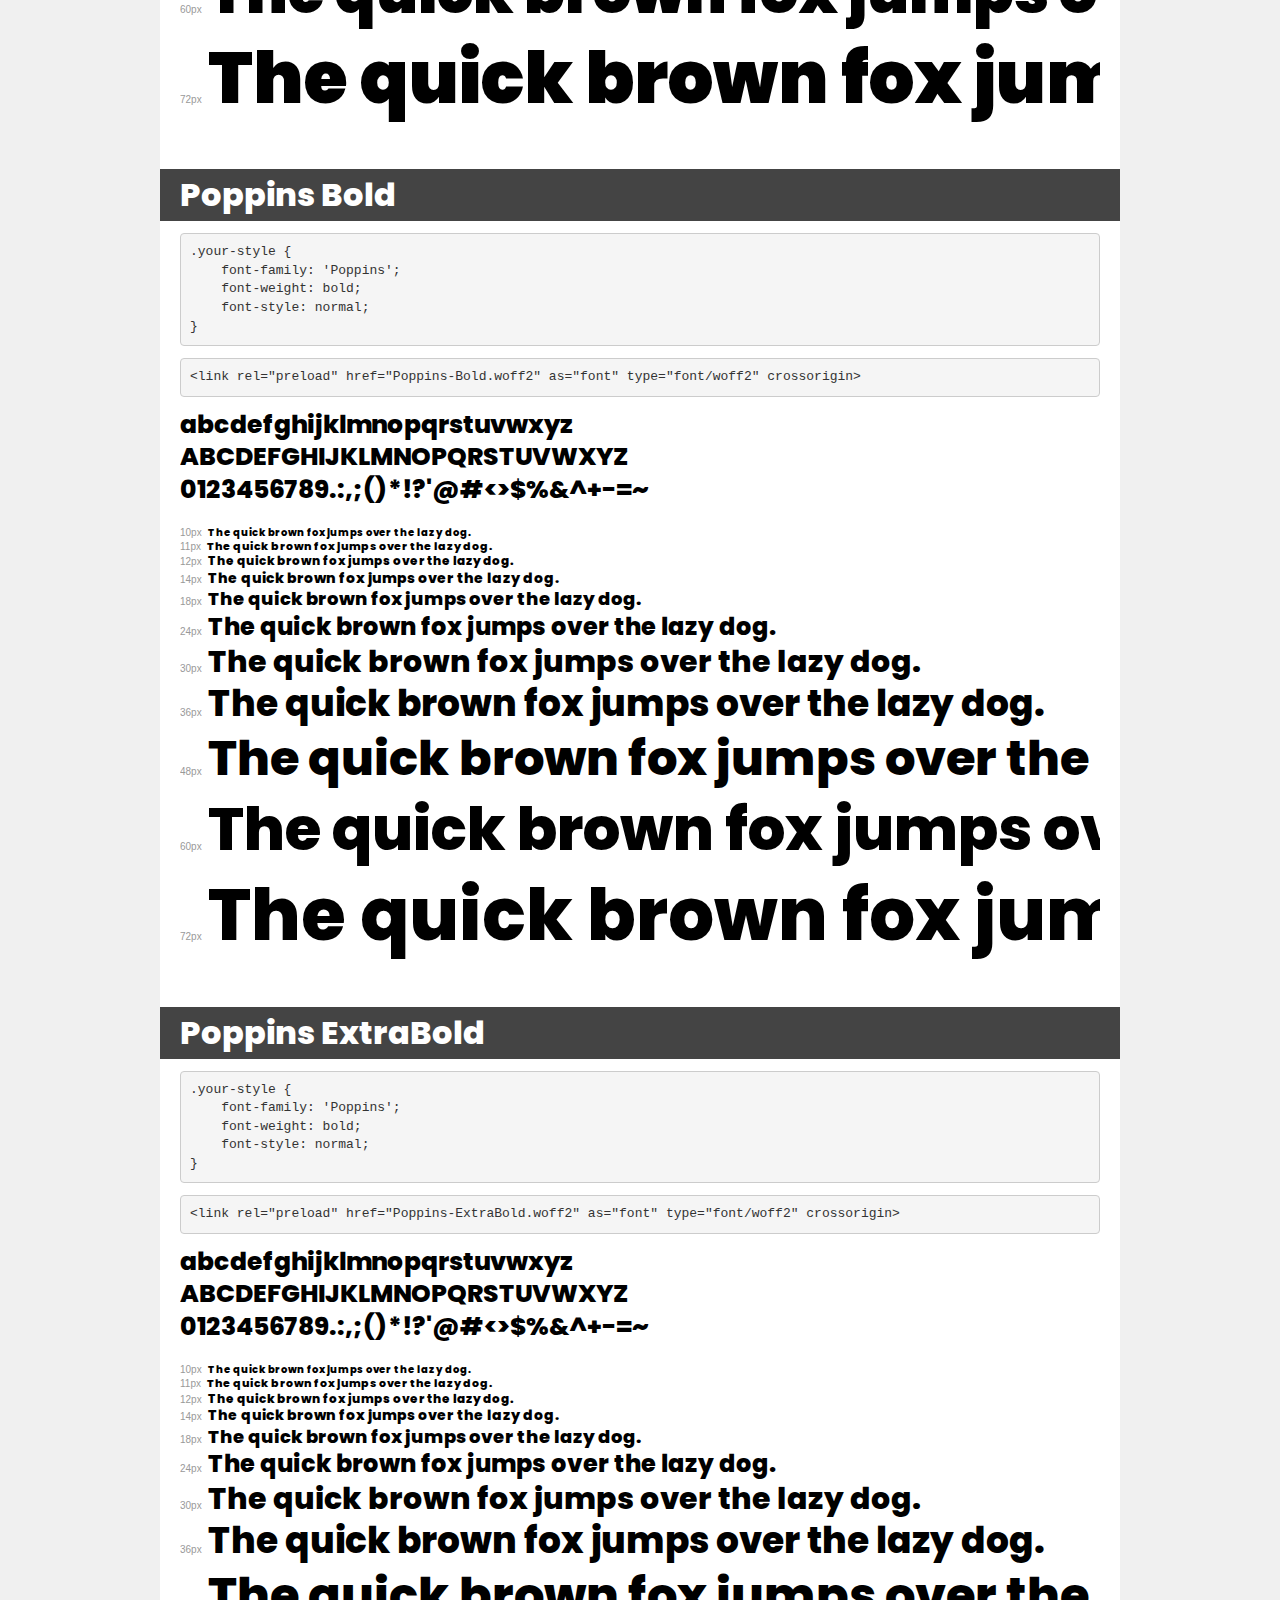
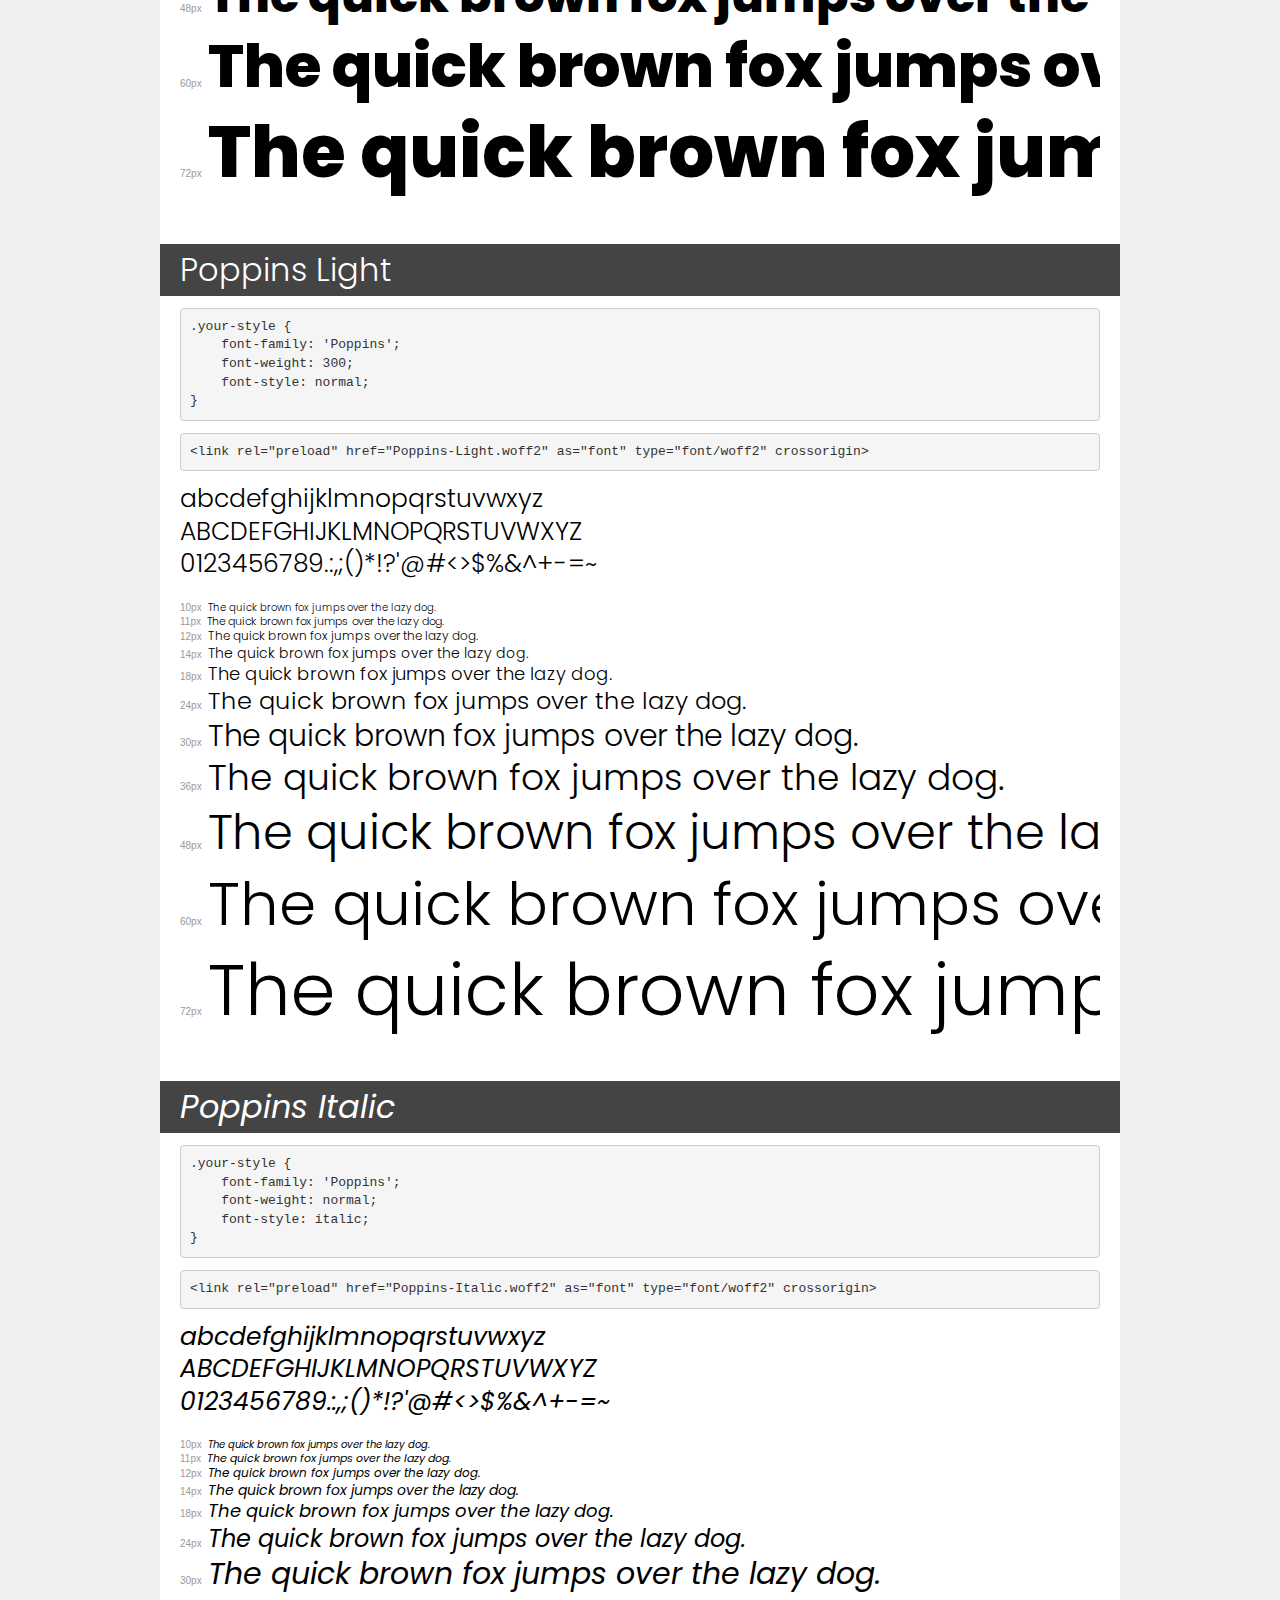
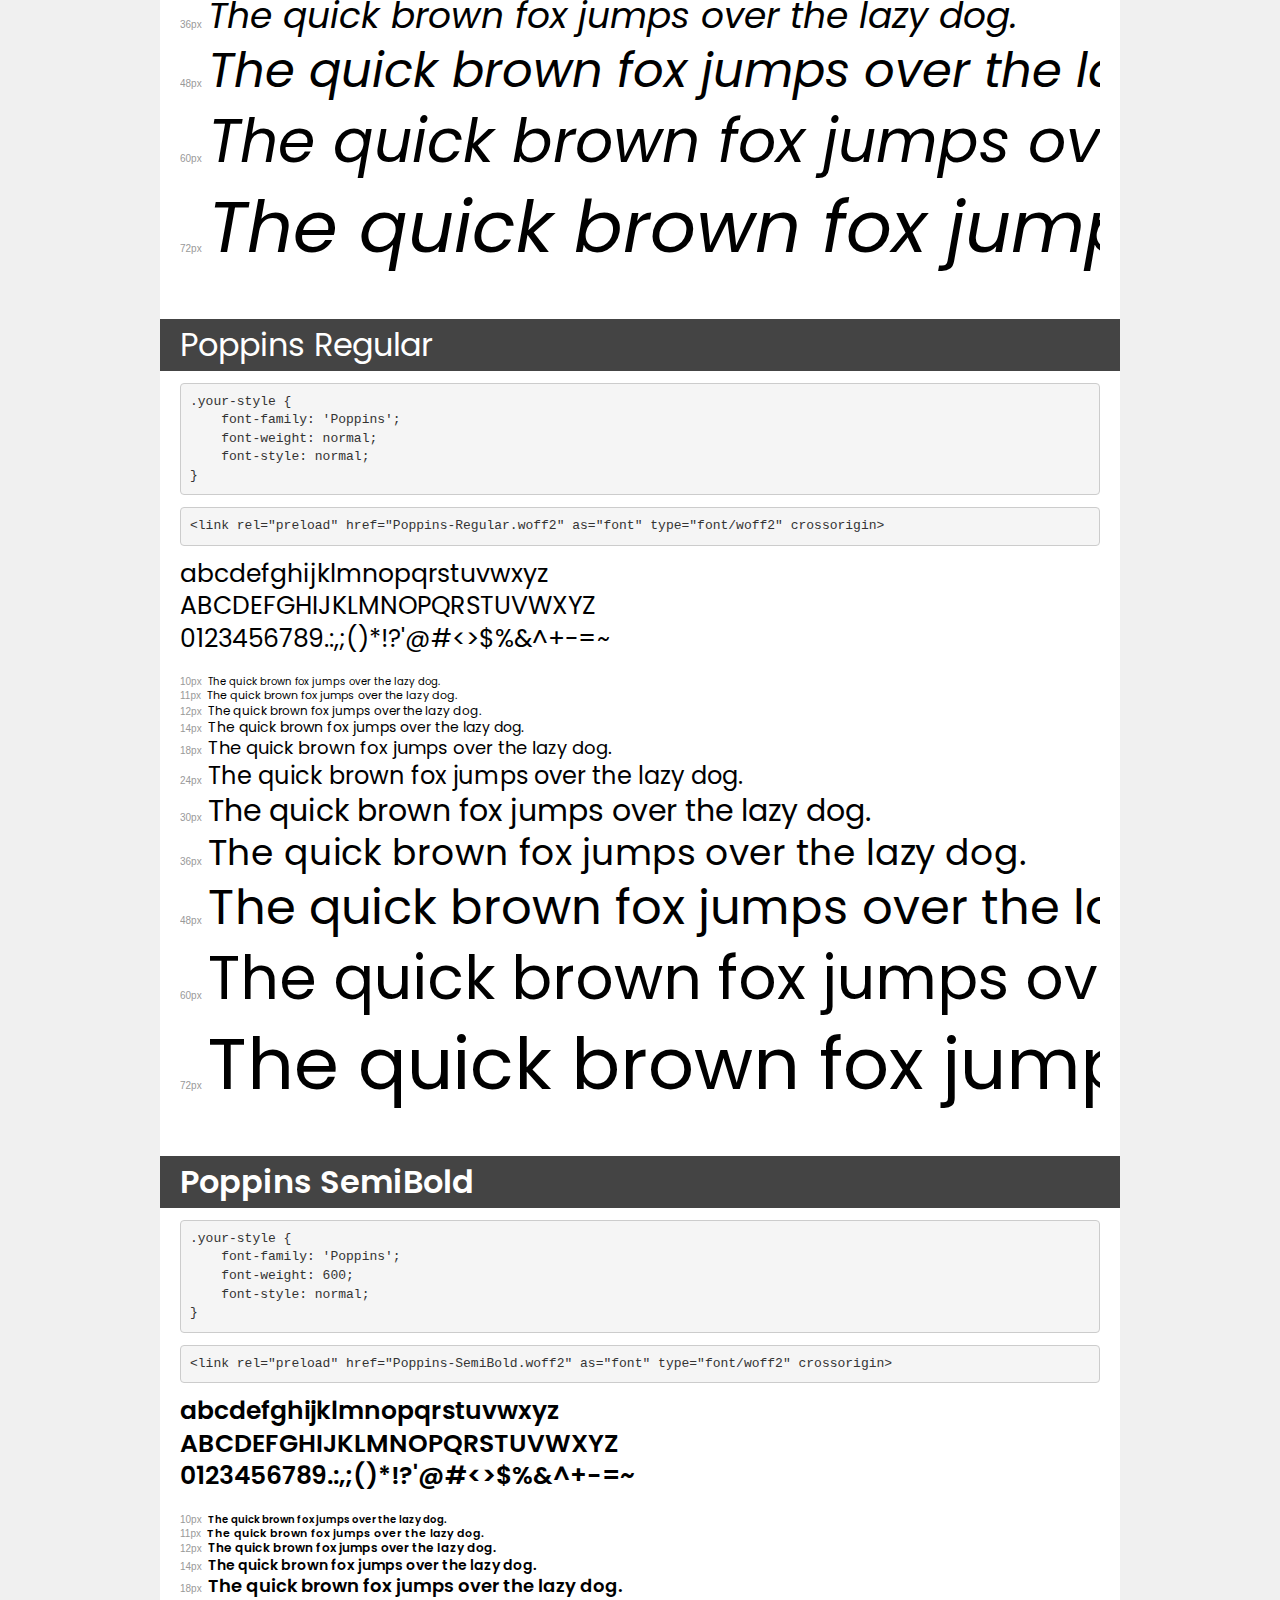
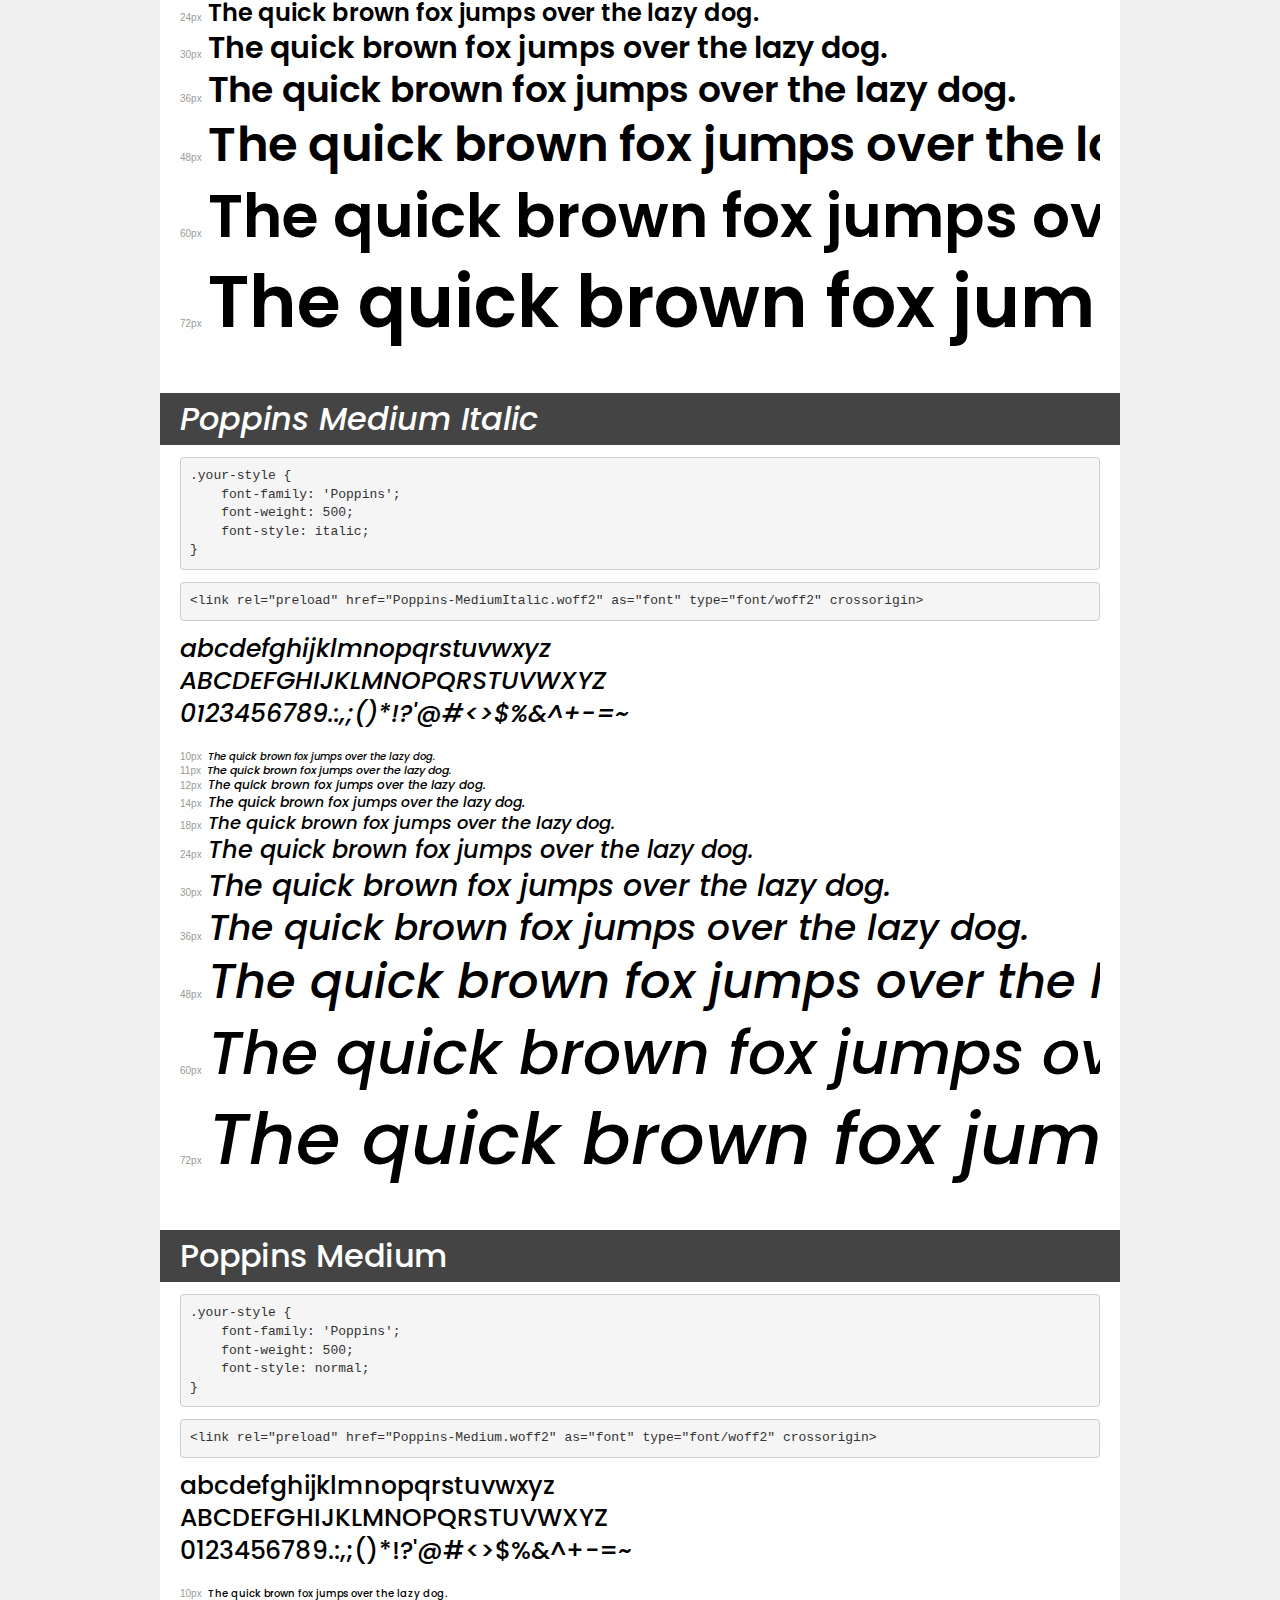
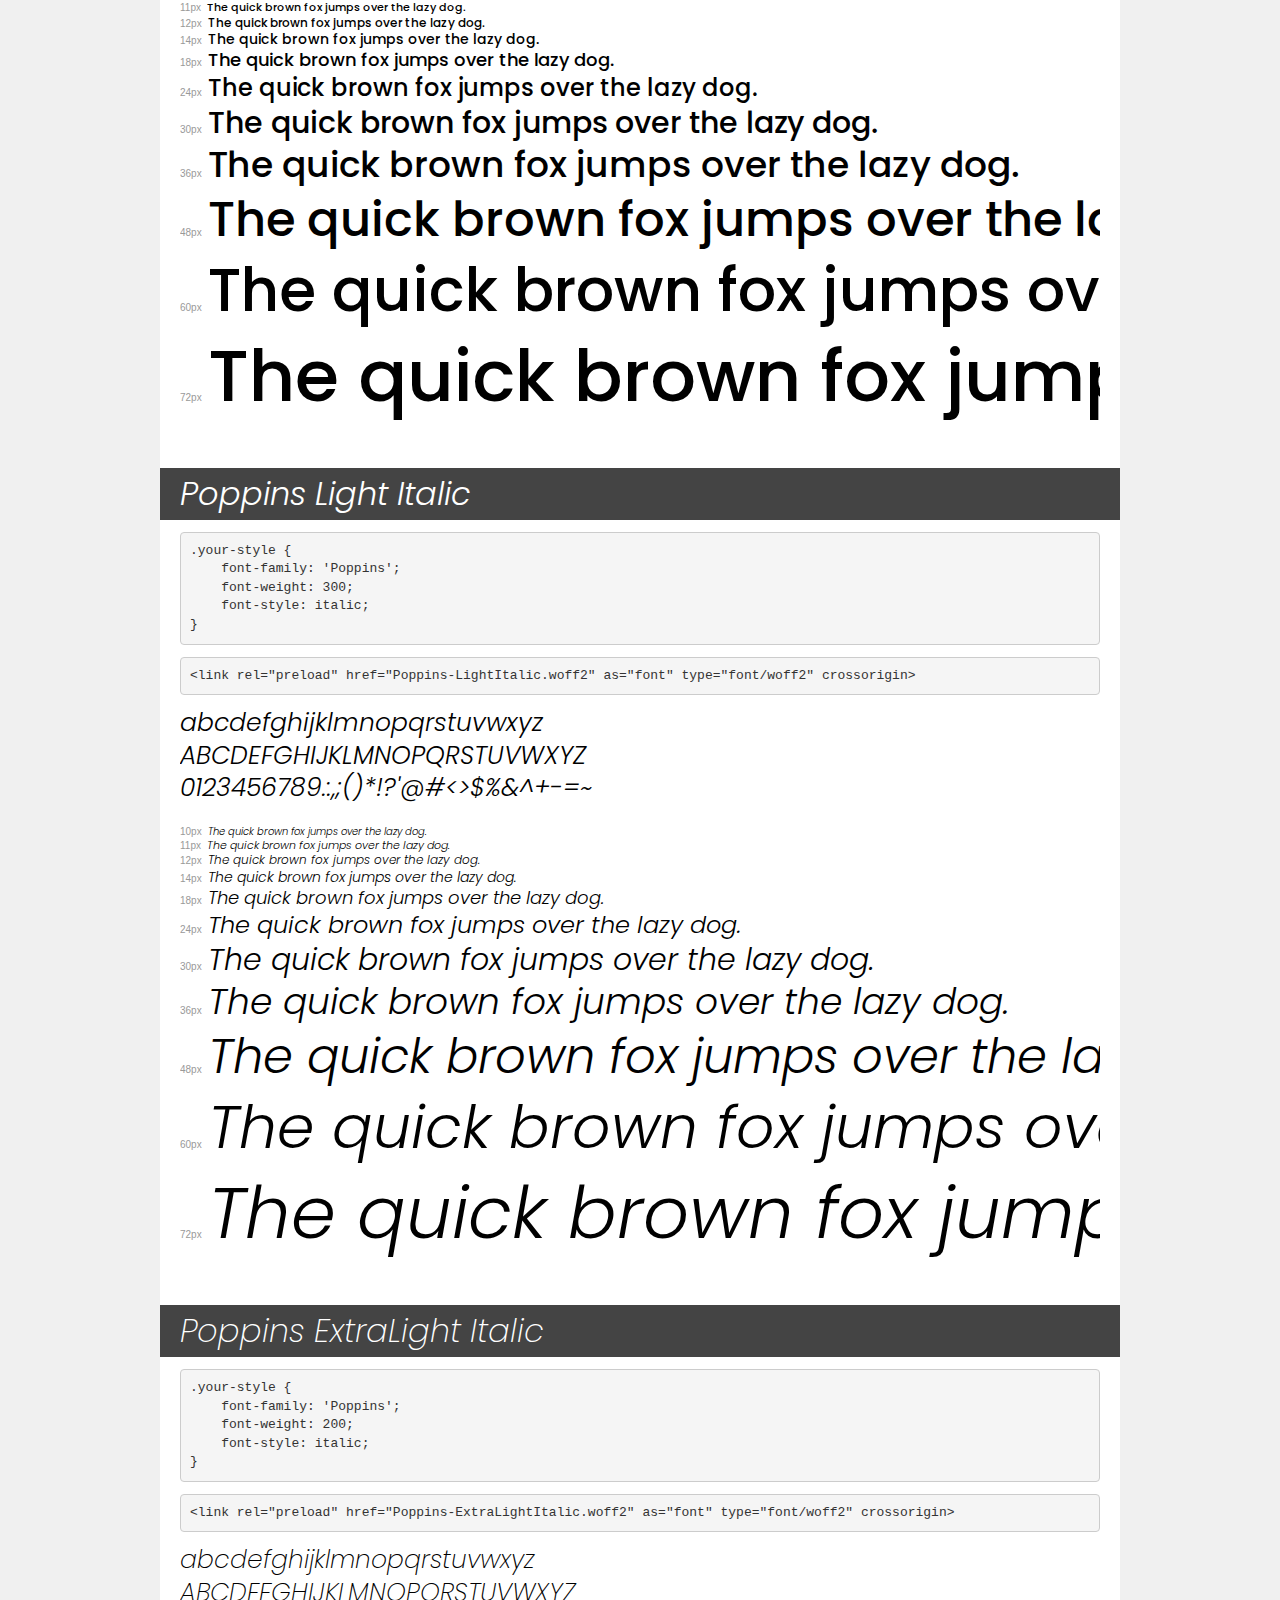
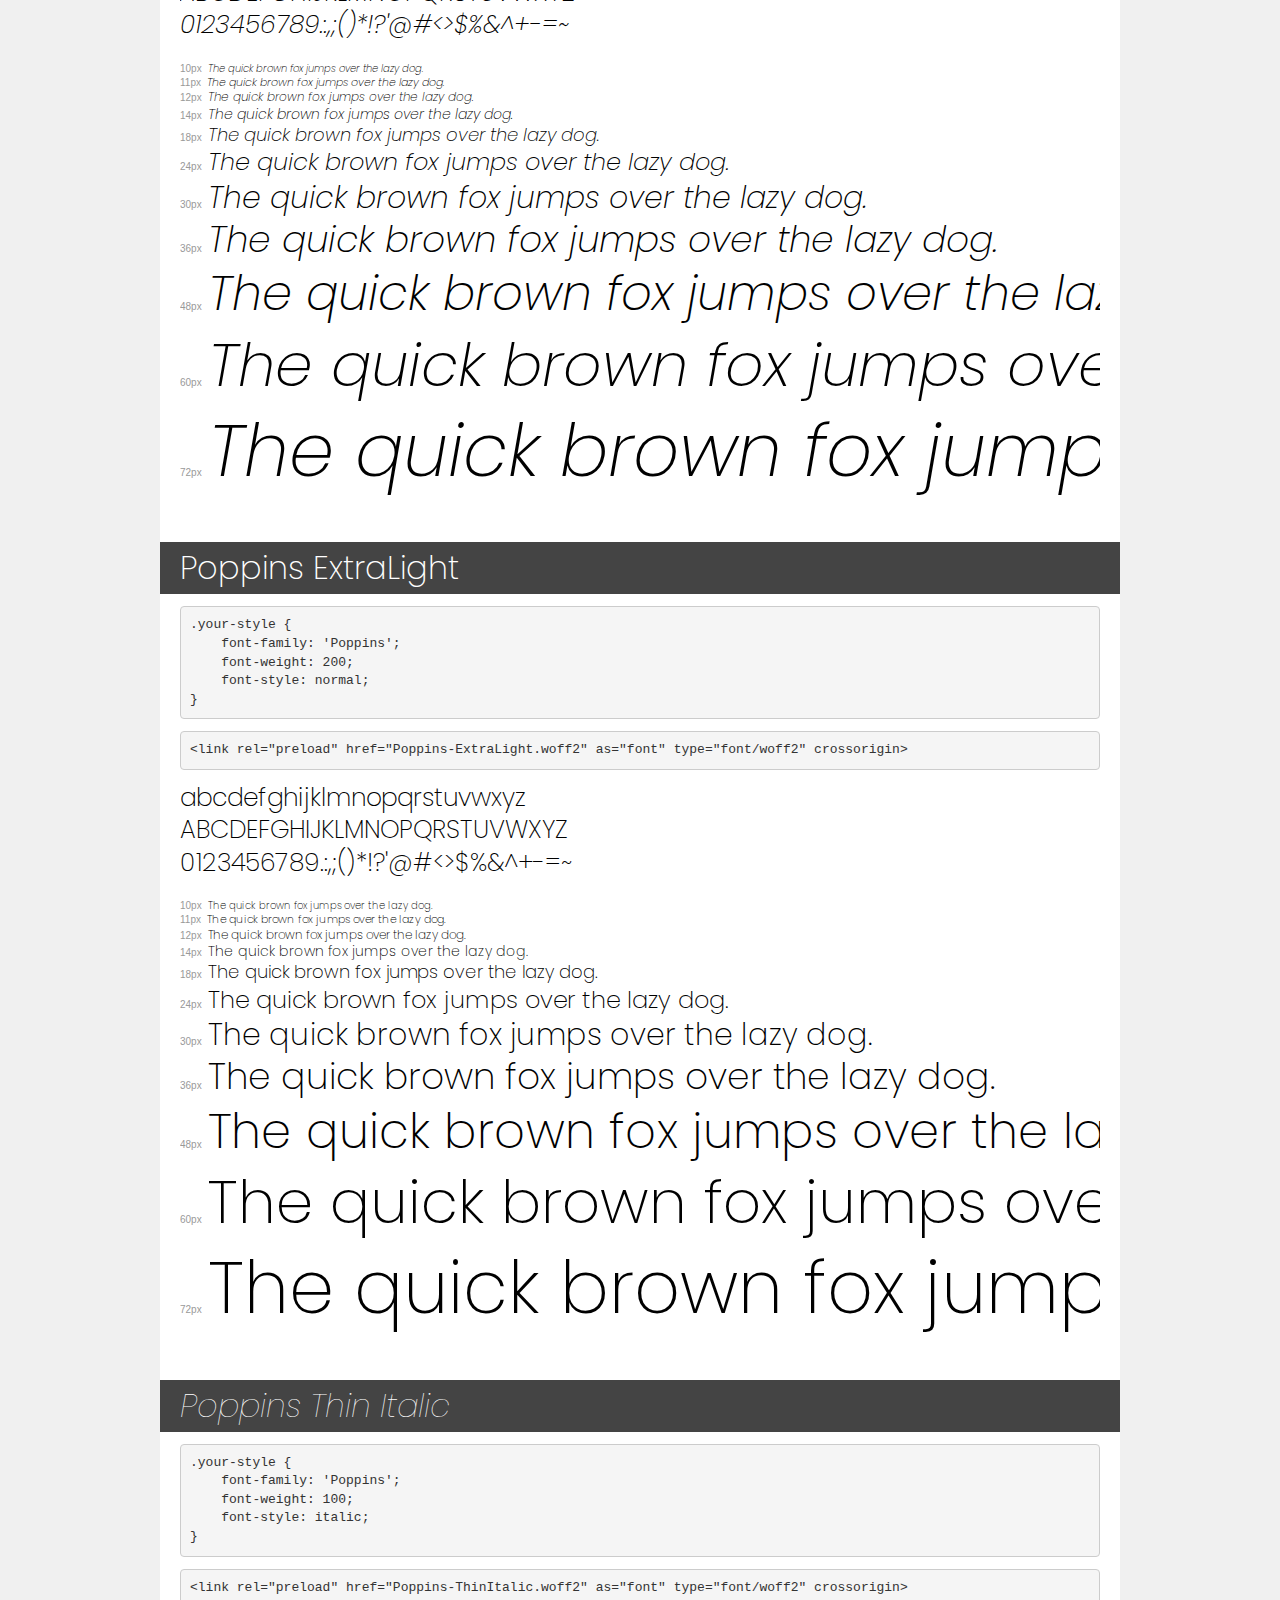
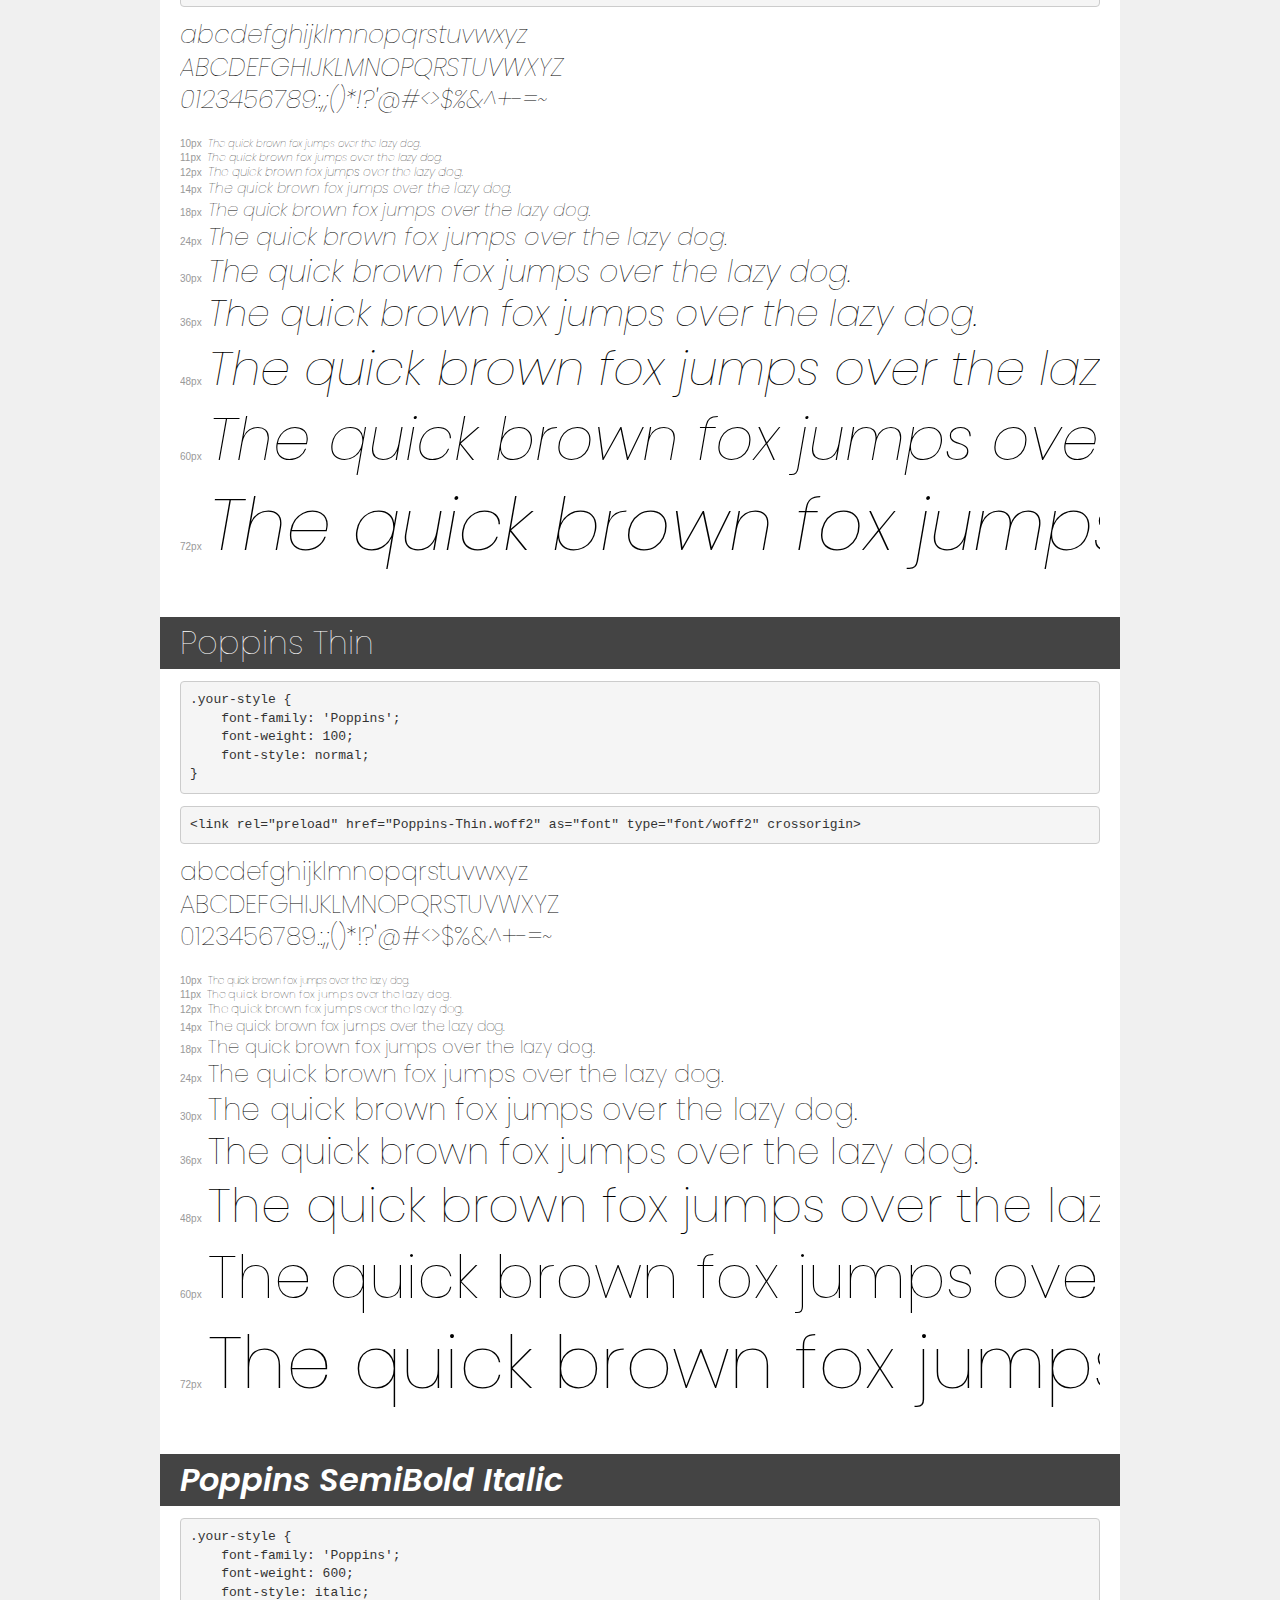
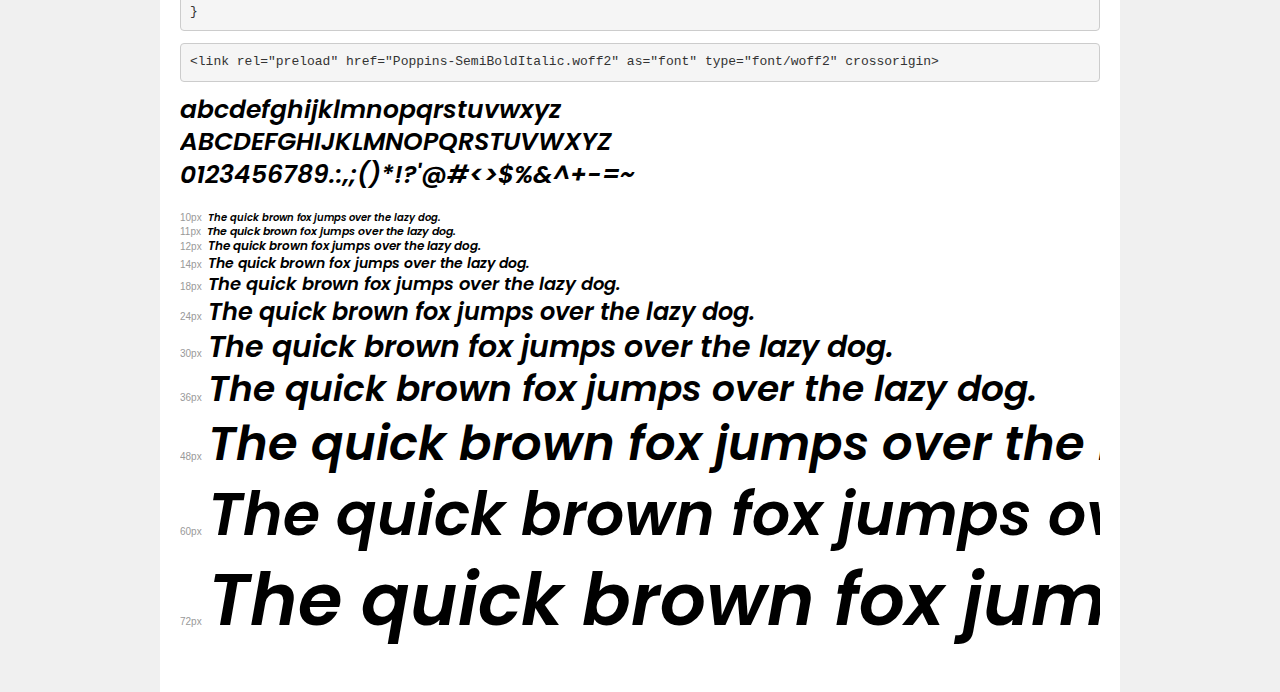
<file: assets/font/popins-transfonter/demo.html>
<!DOCTYPE html>
<html lang="en">
<head>
    <meta charset="utf-8">
    <meta http-equiv="X-UA-Compatible" content="IE=edge">
    <meta name="viewport" content="width=device-width, initial-scale=1">
    <meta name="robots" content="noindex, noarchive">
    <meta name="format-detection" content="telephone=no">
    <title>Transfonter demo</title>
    <link href="stylesheet.css" rel="stylesheet">
    <style>
        /*
        http://meyerweb.com/eric/tools/css/reset/
        v2.0 | 20110126
        License: none (public domain)
        */
        html, body, div, span, applet, object, iframe,
        h1, h2, h3, h4, h5, h6, p, blockquote, pre,
        a, abbr, acronym, address, big, cite, code,
        del, dfn, em, img, ins, kbd, q, s, samp,
        small, strike, strong, sub, sup, tt, var,
        b, u, i, center,
        dl, dt, dd, ol, ul, li,
        fieldset, form, label, legend,
        table, caption, tbody, tfoot, thead, tr, th, td,
        article, aside, canvas, details, embed,
        figure, figcaption, footer, header, hgroup,
        menu, nav, output, ruby, section, summary,
        time, mark, audio, video {
            margin: 0;
            padding: 0;
            border: 0;
            font-size: 100%;
            font: inherit;
            vertical-align: baseline;
        }
        /* HTML5 display-role reset for older browsers */
        article, aside, details, figcaption, figure,
        footer, header, hgroup, menu, nav, section {
            display: block;
        }
        body {
            line-height: 1;
        }
        ol, ul {
            list-style: none;
        }
        blockquote, q {
            quotes: none;
        }
        blockquote:before, blockquote:after,
        q:before, q:after {
            content: '';
            content: none;
        }
        table {
            border-collapse: collapse;
            border-spacing: 0;
        }
        /* demo styles */
        body {
            background: #f0f0f0;
            color: #000;
        }
        .page {
            background: #fff;
            width: 920px;
            margin: 0 auto;
            padding: 20px 20px 0 20px;
            overflow: hidden;
        }
        .font-container {
            overflow-x: auto;
            overflow-y: hidden;
            margin-bottom: 40px;
            line-height: 1.3;
            white-space: nowrap;
            padding-bottom: 5px;
        }
        h1 {
            position: relative;
            background: #444;
            font-size: 32px;
            color: #fff;
            padding: 10px 20px;
            margin: 0 -20px 12px -20px;
        }
        .letters {
            font-size: 25px;
            margin-bottom: 20px;
        }
        .s10:before {
            content: '10px';
        }
        .s11:before {
            content: '11px';
        }
        .s12:before {
            content: '12px';
        }
        .s14:before {
            content: '14px';
        }
        .s18:before {
            content: '18px';
        }
        .s24:before {
            content: '24px';
        }
        .s30:before {
            content: '30px';
        }
        .s36:before {
            content: '36px';
        }
        .s48:before {
            content: '48px';
        }
        .s60:before {
            content: '60px';
        }
        .s72:before {
            content: '72px';
        }
        .s10:before, .s11:before, .s12:before, .s14:before,
        .s18:before, .s24:before, .s30:before, .s36:before,
        .s48:before, .s60:before, .s72:before {
            font-family: Arial, sans-serif;
            font-size: 10px;
            font-weight: normal;
            font-style: normal;
            color: #999;
            padding-right: 6px;
        }
        pre {
            display: block;
            padding: 9px;
            margin: 0 0 12px;
            font-family: Monaco, Menlo, Consolas, "Courier New", monospace;
            font-size: 13px;
            line-height: 1.428571429;
            color: #333;
            font-weight: normal;
            font-style: normal;
            background-color: #f5f5f5;
            border: 1px solid #ccc;
            overflow-x: auto;
            border-radius: 4px;
        }
        /* responsive */
        @media (max-width: 959px) {
            .page {
                width: auto;
                margin: 0;
            }
        }
    </style>
</head>
<body>
<div class="page">
    <div class="demo">
        <h1 style="font-family: 'Poppins'; font-weight: bold; font-style: italic;">Poppins ExtraBold Italic</h1>
        <pre title="Usage">.your-style {
    font-family: 'Poppins';
    font-weight: bold;
    font-style: italic;
}</pre>
        <pre title="Preload (optional)">
&lt;link rel=&quot;preload&quot; href=&quot;Poppins-ExtraBoldItalic.woff2&quot; as=&quot;font&quot; type=&quot;font/woff2&quot; crossorigin&gt;</pre>
        <div class="font-container" style="font-family: 'Poppins'; font-weight: bold; font-style: italic;">
            <p class="letters">
                abcdefghijklmnopqrstuvwxyz<br>
ABCDEFGHIJKLMNOPQRSTUVWXYZ<br>
                0123456789.:,;()*!?'@#&lt;&gt;$%&^+-=~
            </p>
            <p class="s10" style="font-size: 10px;">The quick brown fox jumps over the lazy dog.</p>
            <p class="s11" style="font-size: 11px;">The quick brown fox jumps over the lazy dog.</p>
            <p class="s12" style="font-size: 12px;">The quick brown fox jumps over the lazy dog.</p>
            <p class="s14" style="font-size: 14px;">The quick brown fox jumps over the lazy dog.</p>
            <p class="s18" style="font-size: 18px;">The quick brown fox jumps over the lazy dog.</p>
            <p class="s24" style="font-size: 24px;">The quick brown fox jumps over the lazy dog.</p>
            <p class="s30" style="font-size: 30px;">The quick brown fox jumps over the lazy dog.</p>
            <p class="s36" style="font-size: 36px;">The quick brown fox jumps over the lazy dog.</p>
            <p class="s48" style="font-size: 48px;">The quick brown fox jumps over the lazy dog.</p>
            <p class="s60" style="font-size: 60px;">The quick brown fox jumps over the lazy dog.</p>
            <p class="s72" style="font-size: 72px;">The quick brown fox jumps over the lazy dog.</p>
        </div>
    </div>

    <div class="demo">
        <h1 style="font-family: 'Poppins'; font-weight: bold; font-style: italic;">Poppins Bold Italic</h1>
        <pre title="Usage">.your-style {
    font-family: 'Poppins';
    font-weight: bold;
    font-style: italic;
}</pre>
        <pre title="Preload (optional)">
&lt;link rel=&quot;preload&quot; href=&quot;Poppins-BoldItalic.woff2&quot; as=&quot;font&quot; type=&quot;font/woff2&quot; crossorigin&gt;</pre>
        <div class="font-container" style="font-family: 'Poppins'; font-weight: bold; font-style: italic;">
            <p class="letters">
                abcdefghijklmnopqrstuvwxyz<br>
ABCDEFGHIJKLMNOPQRSTUVWXYZ<br>
                0123456789.:,;()*!?'@#&lt;&gt;$%&^+-=~
            </p>
            <p class="s10" style="font-size: 10px;">The quick brown fox jumps over the lazy dog.</p>
            <p class="s11" style="font-size: 11px;">The quick brown fox jumps over the lazy dog.</p>
            <p class="s12" style="font-size: 12px;">The quick brown fox jumps over the lazy dog.</p>
            <p class="s14" style="font-size: 14px;">The quick brown fox jumps over the lazy dog.</p>
            <p class="s18" style="font-size: 18px;">The quick brown fox jumps over the lazy dog.</p>
            <p class="s24" style="font-size: 24px;">The quick brown fox jumps over the lazy dog.</p>
            <p class="s30" style="font-size: 30px;">The quick brown fox jumps over the lazy dog.</p>
            <p class="s36" style="font-size: 36px;">The quick brown fox jumps over the lazy dog.</p>
            <p class="s48" style="font-size: 48px;">The quick brown fox jumps over the lazy dog.</p>
            <p class="s60" style="font-size: 60px;">The quick brown fox jumps over the lazy dog.</p>
            <p class="s72" style="font-size: 72px;">The quick brown fox jumps over the lazy dog.</p>
        </div>
    </div>

    <div class="demo">
        <h1 style="font-family: 'Poppins'; font-weight: 900; font-style: italic;">Poppins Black Italic</h1>
        <pre title="Usage">.your-style {
    font-family: 'Poppins';
    font-weight: 900;
    font-style: italic;
}</pre>
        <pre title="Preload (optional)">
&lt;link rel=&quot;preload&quot; href=&quot;Poppins-BlackItalic.woff2&quot; as=&quot;font&quot; type=&quot;font/woff2&quot; crossorigin&gt;</pre>
        <div class="font-container" style="font-family: 'Poppins'; font-weight: 900; font-style: italic;">
            <p class="letters">
                abcdefghijklmnopqrstuvwxyz<br>
ABCDEFGHIJKLMNOPQRSTUVWXYZ<br>
                0123456789.:,;()*!?'@#&lt;&gt;$%&^+-=~
            </p>
            <p class="s10" style="font-size: 10px;">The quick brown fox jumps over the lazy dog.</p>
            <p class="s11" style="font-size: 11px;">The quick brown fox jumps over the lazy dog.</p>
            <p class="s12" style="font-size: 12px;">The quick brown fox jumps over the lazy dog.</p>
            <p class="s14" style="font-size: 14px;">The quick brown fox jumps over the lazy dog.</p>
            <p class="s18" style="font-size: 18px;">The quick brown fox jumps over the lazy dog.</p>
            <p class="s24" style="font-size: 24px;">The quick brown fox jumps over the lazy dog.</p>
            <p class="s30" style="font-size: 30px;">The quick brown fox jumps over the lazy dog.</p>
            <p class="s36" style="font-size: 36px;">The quick brown fox jumps over the lazy dog.</p>
            <p class="s48" style="font-size: 48px;">The quick brown fox jumps over the lazy dog.</p>
            <p class="s60" style="font-size: 60px;">The quick brown fox jumps over the lazy dog.</p>
            <p class="s72" style="font-size: 72px;">The quick brown fox jumps over the lazy dog.</p>
        </div>
    </div>

    <div class="demo">
        <h1 style="font-family: 'Poppins'; font-weight: 900; font-style: normal;">Poppins Black</h1>
        <pre title="Usage">.your-style {
    font-family: 'Poppins';
    font-weight: 900;
    font-style: normal;
}</pre>
        <pre title="Preload (optional)">
&lt;link rel=&quot;preload&quot; href=&quot;Poppins-Black.woff2&quot; as=&quot;font&quot; type=&quot;font/woff2&quot; crossorigin&gt;</pre>
        <div class="font-container" style="font-family: 'Poppins'; font-weight: 900; font-style: normal;">
            <p class="letters">
                abcdefghijklmnopqrstuvwxyz<br>
ABCDEFGHIJKLMNOPQRSTUVWXYZ<br>
                0123456789.:,;()*!?'@#&lt;&gt;$%&^+-=~
            </p>
            <p class="s10" style="font-size: 10px;">The quick brown fox jumps over the lazy dog.</p>
            <p class="s11" style="font-size: 11px;">The quick brown fox jumps over the lazy dog.</p>
            <p class="s12" style="font-size: 12px;">The quick brown fox jumps over the lazy dog.</p>
            <p class="s14" style="font-size: 14px;">The quick brown fox jumps over the lazy dog.</p>
            <p class="s18" style="font-size: 18px;">The quick brown fox jumps over the lazy dog.</p>
            <p class="s24" style="font-size: 24px;">The quick brown fox jumps over the lazy dog.</p>
            <p class="s30" style="font-size: 30px;">The quick brown fox jumps over the lazy dog.</p>
            <p class="s36" style="font-size: 36px;">The quick brown fox jumps over the lazy dog.</p>
            <p class="s48" style="font-size: 48px;">The quick brown fox jumps over the lazy dog.</p>
            <p class="s60" style="font-size: 60px;">The quick brown fox jumps over the lazy dog.</p>
            <p class="s72" style="font-size: 72px;">The quick brown fox jumps over the lazy dog.</p>
        </div>
    </div>

    <div class="demo">
        <h1 style="font-family: 'Poppins'; font-weight: bold; font-style: normal;">Poppins Bold</h1>
        <pre title="Usage">.your-style {
    font-family: 'Poppins';
    font-weight: bold;
    font-style: normal;
}</pre>
        <pre title="Preload (optional)">
&lt;link rel=&quot;preload&quot; href=&quot;Poppins-Bold.woff2&quot; as=&quot;font&quot; type=&quot;font/woff2&quot; crossorigin&gt;</pre>
        <div class="font-container" style="font-family: 'Poppins'; font-weight: bold; font-style: normal;">
            <p class="letters">
                abcdefghijklmnopqrstuvwxyz<br>
ABCDEFGHIJKLMNOPQRSTUVWXYZ<br>
                0123456789.:,;()*!?'@#&lt;&gt;$%&^+-=~
            </p>
            <p class="s10" style="font-size: 10px;">The quick brown fox jumps over the lazy dog.</p>
            <p class="s11" style="font-size: 11px;">The quick brown fox jumps over the lazy dog.</p>
            <p class="s12" style="font-size: 12px;">The quick brown fox jumps over the lazy dog.</p>
            <p class="s14" style="font-size: 14px;">The quick brown fox jumps over the lazy dog.</p>
            <p class="s18" style="font-size: 18px;">The quick brown fox jumps over the lazy dog.</p>
            <p class="s24" style="font-size: 24px;">The quick brown fox jumps over the lazy dog.</p>
            <p class="s30" style="font-size: 30px;">The quick brown fox jumps over the lazy dog.</p>
            <p class="s36" style="font-size: 36px;">The quick brown fox jumps over the lazy dog.</p>
            <p class="s48" style="font-size: 48px;">The quick brown fox jumps over the lazy dog.</p>
            <p class="s60" style="font-size: 60px;">The quick brown fox jumps over the lazy dog.</p>
            <p class="s72" style="font-size: 72px;">The quick brown fox jumps over the lazy dog.</p>
        </div>
    </div>

    <div class="demo">
        <h1 style="font-family: 'Poppins'; font-weight: bold; font-style: normal;">Poppins ExtraBold</h1>
        <pre title="Usage">.your-style {
    font-family: 'Poppins';
    font-weight: bold;
    font-style: normal;
}</pre>
        <pre title="Preload (optional)">
&lt;link rel=&quot;preload&quot; href=&quot;Poppins-ExtraBold.woff2&quot; as=&quot;font&quot; type=&quot;font/woff2&quot; crossorigin&gt;</pre>
        <div class="font-container" style="font-family: 'Poppins'; font-weight: bold; font-style: normal;">
            <p class="letters">
                abcdefghijklmnopqrstuvwxyz<br>
ABCDEFGHIJKLMNOPQRSTUVWXYZ<br>
                0123456789.:,;()*!?'@#&lt;&gt;$%&^+-=~
            </p>
            <p class="s10" style="font-size: 10px;">The quick brown fox jumps over the lazy dog.</p>
            <p class="s11" style="font-size: 11px;">The quick brown fox jumps over the lazy dog.</p>
            <p class="s12" style="font-size: 12px;">The quick brown fox jumps over the lazy dog.</p>
            <p class="s14" style="font-size: 14px;">The quick brown fox jumps over the lazy dog.</p>
            <p class="s18" style="font-size: 18px;">The quick brown fox jumps over the lazy dog.</p>
            <p class="s24" style="font-size: 24px;">The quick brown fox jumps over the lazy dog.</p>
            <p class="s30" style="font-size: 30px;">The quick brown fox jumps over the lazy dog.</p>
            <p class="s36" style="font-size: 36px;">The quick brown fox jumps over the lazy dog.</p>
            <p class="s48" style="font-size: 48px;">The quick brown fox jumps over the lazy dog.</p>
            <p class="s60" style="font-size: 60px;">The quick brown fox jumps over the lazy dog.</p>
            <p class="s72" style="font-size: 72px;">The quick brown fox jumps over the lazy dog.</p>
        </div>
    </div>

    <div class="demo">
        <h1 style="font-family: 'Poppins'; font-weight: 300; font-style: normal;">Poppins Light</h1>
        <pre title="Usage">.your-style {
    font-family: 'Poppins';
    font-weight: 300;
    font-style: normal;
}</pre>
        <pre title="Preload (optional)">
&lt;link rel=&quot;preload&quot; href=&quot;Poppins-Light.woff2&quot; as=&quot;font&quot; type=&quot;font/woff2&quot; crossorigin&gt;</pre>
        <div class="font-container" style="font-family: 'Poppins'; font-weight: 300; font-style: normal;">
            <p class="letters">
                abcdefghijklmnopqrstuvwxyz<br>
ABCDEFGHIJKLMNOPQRSTUVWXYZ<br>
                0123456789.:,;()*!?'@#&lt;&gt;$%&^+-=~
            </p>
            <p class="s10" style="font-size: 10px;">The quick brown fox jumps over the lazy dog.</p>
            <p class="s11" style="font-size: 11px;">The quick brown fox jumps over the lazy dog.</p>
            <p class="s12" style="font-size: 12px;">The quick brown fox jumps over the lazy dog.</p>
            <p class="s14" style="font-size: 14px;">The quick brown fox jumps over the lazy dog.</p>
            <p class="s18" style="font-size: 18px;">The quick brown fox jumps over the lazy dog.</p>
            <p class="s24" style="font-size: 24px;">The quick brown fox jumps over the lazy dog.</p>
            <p class="s30" style="font-size: 30px;">The quick brown fox jumps over the lazy dog.</p>
            <p class="s36" style="font-size: 36px;">The quick brown fox jumps over the lazy dog.</p>
            <p class="s48" style="font-size: 48px;">The quick brown fox jumps over the lazy dog.</p>
            <p class="s60" style="font-size: 60px;">The quick brown fox jumps over the lazy dog.</p>
            <p class="s72" style="font-size: 72px;">The quick brown fox jumps over the lazy dog.</p>
        </div>
    </div>

    <div class="demo">
        <h1 style="font-family: 'Poppins'; font-weight: normal; font-style: italic;">Poppins Italic</h1>
        <pre title="Usage">.your-style {
    font-family: 'Poppins';
    font-weight: normal;
    font-style: italic;
}</pre>
        <pre title="Preload (optional)">
&lt;link rel=&quot;preload&quot; href=&quot;Poppins-Italic.woff2&quot; as=&quot;font&quot; type=&quot;font/woff2&quot; crossorigin&gt;</pre>
        <div class="font-container" style="font-family: 'Poppins'; font-weight: normal; font-style: italic;">
            <p class="letters">
                abcdefghijklmnopqrstuvwxyz<br>
ABCDEFGHIJKLMNOPQRSTUVWXYZ<br>
                0123456789.:,;()*!?'@#&lt;&gt;$%&^+-=~
            </p>
            <p class="s10" style="font-size: 10px;">The quick brown fox jumps over the lazy dog.</p>
            <p class="s11" style="font-size: 11px;">The quick brown fox jumps over the lazy dog.</p>
            <p class="s12" style="font-size: 12px;">The quick brown fox jumps over the lazy dog.</p>
            <p class="s14" style="font-size: 14px;">The quick brown fox jumps over the lazy dog.</p>
            <p class="s18" style="font-size: 18px;">The quick brown fox jumps over the lazy dog.</p>
            <p class="s24" style="font-size: 24px;">The quick brown fox jumps over the lazy dog.</p>
            <p class="s30" style="font-size: 30px;">The quick brown fox jumps over the lazy dog.</p>
            <p class="s36" style="font-size: 36px;">The quick brown fox jumps over the lazy dog.</p>
            <p class="s48" style="font-size: 48px;">The quick brown fox jumps over the lazy dog.</p>
            <p class="s60" style="font-size: 60px;">The quick brown fox jumps over the lazy dog.</p>
            <p class="s72" style="font-size: 72px;">The quick brown fox jumps over the lazy dog.</p>
        </div>
    </div>

    <div class="demo">
        <h1 style="font-family: 'Poppins'; font-weight: normal; font-style: normal;">Poppins Regular</h1>
        <pre title="Usage">.your-style {
    font-family: 'Poppins';
    font-weight: normal;
    font-style: normal;
}</pre>
        <pre title="Preload (optional)">
&lt;link rel=&quot;preload&quot; href=&quot;Poppins-Regular.woff2&quot; as=&quot;font&quot; type=&quot;font/woff2&quot; crossorigin&gt;</pre>
        <div class="font-container" style="font-family: 'Poppins'; font-weight: normal; font-style: normal;">
            <p class="letters">
                abcdefghijklmnopqrstuvwxyz<br>
ABCDEFGHIJKLMNOPQRSTUVWXYZ<br>
                0123456789.:,;()*!?'@#&lt;&gt;$%&^+-=~
            </p>
            <p class="s10" style="font-size: 10px;">The quick brown fox jumps over the lazy dog.</p>
            <p class="s11" style="font-size: 11px;">The quick brown fox jumps over the lazy dog.</p>
            <p class="s12" style="font-size: 12px;">The quick brown fox jumps over the lazy dog.</p>
            <p class="s14" style="font-size: 14px;">The quick brown fox jumps over the lazy dog.</p>
            <p class="s18" style="font-size: 18px;">The quick brown fox jumps over the lazy dog.</p>
            <p class="s24" style="font-size: 24px;">The quick brown fox jumps over the lazy dog.</p>
            <p class="s30" style="font-size: 30px;">The quick brown fox jumps over the lazy dog.</p>
            <p class="s36" style="font-size: 36px;">The quick brown fox jumps over the lazy dog.</p>
            <p class="s48" style="font-size: 48px;">The quick brown fox jumps over the lazy dog.</p>
            <p class="s60" style="font-size: 60px;">The quick brown fox jumps over the lazy dog.</p>
            <p class="s72" style="font-size: 72px;">The quick brown fox jumps over the lazy dog.</p>
        </div>
    </div>

    <div class="demo">
        <h1 style="font-family: 'Poppins'; font-weight: 600; font-style: normal;">Poppins SemiBold</h1>
        <pre title="Usage">.your-style {
    font-family: 'Poppins';
    font-weight: 600;
    font-style: normal;
}</pre>
        <pre title="Preload (optional)">
&lt;link rel=&quot;preload&quot; href=&quot;Poppins-SemiBold.woff2&quot; as=&quot;font&quot; type=&quot;font/woff2&quot; crossorigin&gt;</pre>
        <div class="font-container" style="font-family: 'Poppins'; font-weight: 600; font-style: normal;">
            <p class="letters">
                abcdefghijklmnopqrstuvwxyz<br>
ABCDEFGHIJKLMNOPQRSTUVWXYZ<br>
                0123456789.:,;()*!?'@#&lt;&gt;$%&^+-=~
            </p>
            <p class="s10" style="font-size: 10px;">The quick brown fox jumps over the lazy dog.</p>
            <p class="s11" style="font-size: 11px;">The quick brown fox jumps over the lazy dog.</p>
            <p class="s12" style="font-size: 12px;">The quick brown fox jumps over the lazy dog.</p>
            <p class="s14" style="font-size: 14px;">The quick brown fox jumps over the lazy dog.</p>
            <p class="s18" style="font-size: 18px;">The quick brown fox jumps over the lazy dog.</p>
            <p class="s24" style="font-size: 24px;">The quick brown fox jumps over the lazy dog.</p>
            <p class="s30" style="font-size: 30px;">The quick brown fox jumps over the lazy dog.</p>
            <p class="s36" style="font-size: 36px;">The quick brown fox jumps over the lazy dog.</p>
            <p class="s48" style="font-size: 48px;">The quick brown fox jumps over the lazy dog.</p>
            <p class="s60" style="font-size: 60px;">The quick brown fox jumps over the lazy dog.</p>
            <p class="s72" style="font-size: 72px;">The quick brown fox jumps over the lazy dog.</p>
        </div>
    </div>

    <div class="demo">
        <h1 style="font-family: 'Poppins'; font-weight: 500; font-style: italic;">Poppins Medium Italic</h1>
        <pre title="Usage">.your-style {
    font-family: 'Poppins';
    font-weight: 500;
    font-style: italic;
}</pre>
        <pre title="Preload (optional)">
&lt;link rel=&quot;preload&quot; href=&quot;Poppins-MediumItalic.woff2&quot; as=&quot;font&quot; type=&quot;font/woff2&quot; crossorigin&gt;</pre>
        <div class="font-container" style="font-family: 'Poppins'; font-weight: 500; font-style: italic;">
            <p class="letters">
                abcdefghijklmnopqrstuvwxyz<br>
ABCDEFGHIJKLMNOPQRSTUVWXYZ<br>
                0123456789.:,;()*!?'@#&lt;&gt;$%&^+-=~
            </p>
            <p class="s10" style="font-size: 10px;">The quick brown fox jumps over the lazy dog.</p>
            <p class="s11" style="font-size: 11px;">The quick brown fox jumps over the lazy dog.</p>
            <p class="s12" style="font-size: 12px;">The quick brown fox jumps over the lazy dog.</p>
            <p class="s14" style="font-size: 14px;">The quick brown fox jumps over the lazy dog.</p>
            <p class="s18" style="font-size: 18px;">The quick brown fox jumps over the lazy dog.</p>
            <p class="s24" style="font-size: 24px;">The quick brown fox jumps over the lazy dog.</p>
            <p class="s30" style="font-size: 30px;">The quick brown fox jumps over the lazy dog.</p>
            <p class="s36" style="font-size: 36px;">The quick brown fox jumps over the lazy dog.</p>
            <p class="s48" style="font-size: 48px;">The quick brown fox jumps over the lazy dog.</p>
            <p class="s60" style="font-size: 60px;">The quick brown fox jumps over the lazy dog.</p>
            <p class="s72" style="font-size: 72px;">The quick brown fox jumps over the lazy dog.</p>
        </div>
    </div>

    <div class="demo">
        <h1 style="font-family: 'Poppins'; font-weight: 500; font-style: normal;">Poppins Medium</h1>
        <pre title="Usage">.your-style {
    font-family: 'Poppins';
    font-weight: 500;
    font-style: normal;
}</pre>
        <pre title="Preload (optional)">
&lt;link rel=&quot;preload&quot; href=&quot;Poppins-Medium.woff2&quot; as=&quot;font&quot; type=&quot;font/woff2&quot; crossorigin&gt;</pre>
        <div class="font-container" style="font-family: 'Poppins'; font-weight: 500; font-style: normal;">
            <p class="letters">
                abcdefghijklmnopqrstuvwxyz<br>
ABCDEFGHIJKLMNOPQRSTUVWXYZ<br>
                0123456789.:,;()*!?'@#&lt;&gt;$%&^+-=~
            </p>
            <p class="s10" style="font-size: 10px;">The quick brown fox jumps over the lazy dog.</p>
            <p class="s11" style="font-size: 11px;">The quick brown fox jumps over the lazy dog.</p>
            <p class="s12" style="font-size: 12px;">The quick brown fox jumps over the lazy dog.</p>
            <p class="s14" style="font-size: 14px;">The quick brown fox jumps over the lazy dog.</p>
            <p class="s18" style="font-size: 18px;">The quick brown fox jumps over the lazy dog.</p>
            <p class="s24" style="font-size: 24px;">The quick brown fox jumps over the lazy dog.</p>
            <p class="s30" style="font-size: 30px;">The quick brown fox jumps over the lazy dog.</p>
            <p class="s36" style="font-size: 36px;">The quick brown fox jumps over the lazy dog.</p>
            <p class="s48" style="font-size: 48px;">The quick brown fox jumps over the lazy dog.</p>
            <p class="s60" style="font-size: 60px;">The quick brown fox jumps over the lazy dog.</p>
            <p class="s72" style="font-size: 72px;">The quick brown fox jumps over the lazy dog.</p>
        </div>
    </div>

    <div class="demo">
        <h1 style="font-family: 'Poppins'; font-weight: 300; font-style: italic;">Poppins Light Italic</h1>
        <pre title="Usage">.your-style {
    font-family: 'Poppins';
    font-weight: 300;
    font-style: italic;
}</pre>
        <pre title="Preload (optional)">
&lt;link rel=&quot;preload&quot; href=&quot;Poppins-LightItalic.woff2&quot; as=&quot;font&quot; type=&quot;font/woff2&quot; crossorigin&gt;</pre>
        <div class="font-container" style="font-family: 'Poppins'; font-weight: 300; font-style: italic;">
            <p class="letters">
                abcdefghijklmnopqrstuvwxyz<br>
ABCDEFGHIJKLMNOPQRSTUVWXYZ<br>
                0123456789.:,;()*!?'@#&lt;&gt;$%&^+-=~
            </p>
            <p class="s10" style="font-size: 10px;">The quick brown fox jumps over the lazy dog.</p>
            <p class="s11" style="font-size: 11px;">The quick brown fox jumps over the lazy dog.</p>
            <p class="s12" style="font-size: 12px;">The quick brown fox jumps over the lazy dog.</p>
            <p class="s14" style="font-size: 14px;">The quick brown fox jumps over the lazy dog.</p>
            <p class="s18" style="font-size: 18px;">The quick brown fox jumps over the lazy dog.</p>
            <p class="s24" style="font-size: 24px;">The quick brown fox jumps over the lazy dog.</p>
            <p class="s30" style="font-size: 30px;">The quick brown fox jumps over the lazy dog.</p>
            <p class="s36" style="font-size: 36px;">The quick brown fox jumps over the lazy dog.</p>
            <p class="s48" style="font-size: 48px;">The quick brown fox jumps over the lazy dog.</p>
            <p class="s60" style="font-size: 60px;">The quick brown fox jumps over the lazy dog.</p>
            <p class="s72" style="font-size: 72px;">The quick brown fox jumps over the lazy dog.</p>
        </div>
    </div>

    <div class="demo">
        <h1 style="font-family: 'Poppins'; font-weight: 200; font-style: italic;">Poppins ExtraLight Italic</h1>
        <pre title="Usage">.your-style {
    font-family: 'Poppins';
    font-weight: 200;
    font-style: italic;
}</pre>
        <pre title="Preload (optional)">
&lt;link rel=&quot;preload&quot; href=&quot;Poppins-ExtraLightItalic.woff2&quot; as=&quot;font&quot; type=&quot;font/woff2&quot; crossorigin&gt;</pre>
        <div class="font-container" style="font-family: 'Poppins'; font-weight: 200; font-style: italic;">
            <p class="letters">
                abcdefghijklmnopqrstuvwxyz<br>
ABCDEFGHIJKLMNOPQRSTUVWXYZ<br>
                0123456789.:,;()*!?'@#&lt;&gt;$%&^+-=~
            </p>
            <p class="s10" style="font-size: 10px;">The quick brown fox jumps over the lazy dog.</p>
            <p class="s11" style="font-size: 11px;">The quick brown fox jumps over the lazy dog.</p>
            <p class="s12" style="font-size: 12px;">The quick brown fox jumps over the lazy dog.</p>
            <p class="s14" style="font-size: 14px;">The quick brown fox jumps over the lazy dog.</p>
            <p class="s18" style="font-size: 18px;">The quick brown fox jumps over the lazy dog.</p>
            <p class="s24" style="font-size: 24px;">The quick brown fox jumps over the lazy dog.</p>
            <p class="s30" style="font-size: 30px;">The quick brown fox jumps over the lazy dog.</p>
            <p class="s36" style="font-size: 36px;">The quick brown fox jumps over the lazy dog.</p>
            <p class="s48" style="font-size: 48px;">The quick brown fox jumps over the lazy dog.</p>
            <p class="s60" style="font-size: 60px;">The quick brown fox jumps over the lazy dog.</p>
            <p class="s72" style="font-size: 72px;">The quick brown fox jumps over the lazy dog.</p>
        </div>
    </div>

    <div class="demo">
        <h1 style="font-family: 'Poppins'; font-weight: 200; font-style: normal;">Poppins ExtraLight</h1>
        <pre title="Usage">.your-style {
    font-family: 'Poppins';
    font-weight: 200;
    font-style: normal;
}</pre>
        <pre title="Preload (optional)">
&lt;link rel=&quot;preload&quot; href=&quot;Poppins-ExtraLight.woff2&quot; as=&quot;font&quot; type=&quot;font/woff2&quot; crossorigin&gt;</pre>
        <div class="font-container" style="font-family: 'Poppins'; font-weight: 200; font-style: normal;">
            <p class="letters">
                abcdefghijklmnopqrstuvwxyz<br>
ABCDEFGHIJKLMNOPQRSTUVWXYZ<br>
                0123456789.:,;()*!?'@#&lt;&gt;$%&^+-=~
            </p>
            <p class="s10" style="font-size: 10px;">The quick brown fox jumps over the lazy dog.</p>
            <p class="s11" style="font-size: 11px;">The quick brown fox jumps over the lazy dog.</p>
            <p class="s12" style="font-size: 12px;">The quick brown fox jumps over the lazy dog.</p>
            <p class="s14" style="font-size: 14px;">The quick brown fox jumps over the lazy dog.</p>
            <p class="s18" style="font-size: 18px;">The quick brown fox jumps over the lazy dog.</p>
            <p class="s24" style="font-size: 24px;">The quick brown fox jumps over the lazy dog.</p>
            <p class="s30" style="font-size: 30px;">The quick brown fox jumps over the lazy dog.</p>
            <p class="s36" style="font-size: 36px;">The quick brown fox jumps over the lazy dog.</p>
            <p class="s48" style="font-size: 48px;">The quick brown fox jumps over the lazy dog.</p>
            <p class="s60" style="font-size: 60px;">The quick brown fox jumps over the lazy dog.</p>
            <p class="s72" style="font-size: 72px;">The quick brown fox jumps over the lazy dog.</p>
        </div>
    </div>

    <div class="demo">
        <h1 style="font-family: 'Poppins'; font-weight: 100; font-style: italic;">Poppins Thin Italic</h1>
        <pre title="Usage">.your-style {
    font-family: 'Poppins';
    font-weight: 100;
    font-style: italic;
}</pre>
        <pre title="Preload (optional)">
&lt;link rel=&quot;preload&quot; href=&quot;Poppins-ThinItalic.woff2&quot; as=&quot;font&quot; type=&quot;font/woff2&quot; crossorigin&gt;</pre>
        <div class="font-container" style="font-family: 'Poppins'; font-weight: 100; font-style: italic;">
            <p class="letters">
                abcdefghijklmnopqrstuvwxyz<br>
ABCDEFGHIJKLMNOPQRSTUVWXYZ<br>
                0123456789.:,;()*!?'@#&lt;&gt;$%&^+-=~
            </p>
            <p class="s10" style="font-size: 10px;">The quick brown fox jumps over the lazy dog.</p>
            <p class="s11" style="font-size: 11px;">The quick brown fox jumps over the lazy dog.</p>
            <p class="s12" style="font-size: 12px;">The quick brown fox jumps over the lazy dog.</p>
            <p class="s14" style="font-size: 14px;">The quick brown fox jumps over the lazy dog.</p>
            <p class="s18" style="font-size: 18px;">The quick brown fox jumps over the lazy dog.</p>
            <p class="s24" style="font-size: 24px;">The quick brown fox jumps over the lazy dog.</p>
            <p class="s30" style="font-size: 30px;">The quick brown fox jumps over the lazy dog.</p>
            <p class="s36" style="font-size: 36px;">The quick brown fox jumps over the lazy dog.</p>
            <p class="s48" style="font-size: 48px;">The quick brown fox jumps over the lazy dog.</p>
            <p class="s60" style="font-size: 60px;">The quick brown fox jumps over the lazy dog.</p>
            <p class="s72" style="font-size: 72px;">The quick brown fox jumps over the lazy dog.</p>
        </div>
    </div>

    <div class="demo">
        <h1 style="font-family: 'Poppins'; font-weight: 100; font-style: normal;">Poppins Thin</h1>
        <pre title="Usage">.your-style {
    font-family: 'Poppins';
    font-weight: 100;
    font-style: normal;
}</pre>
        <pre title="Preload (optional)">
&lt;link rel=&quot;preload&quot; href=&quot;Poppins-Thin.woff2&quot; as=&quot;font&quot; type=&quot;font/woff2&quot; crossorigin&gt;</pre>
        <div class="font-container" style="font-family: 'Poppins'; font-weight: 100; font-style: normal;">
            <p class="letters">
                abcdefghijklmnopqrstuvwxyz<br>
ABCDEFGHIJKLMNOPQRSTUVWXYZ<br>
                0123456789.:,;()*!?'@#&lt;&gt;$%&^+-=~
            </p>
            <p class="s10" style="font-size: 10px;">The quick brown fox jumps over the lazy dog.</p>
            <p class="s11" style="font-size: 11px;">The quick brown fox jumps over the lazy dog.</p>
            <p class="s12" style="font-size: 12px;">The quick brown fox jumps over the lazy dog.</p>
            <p class="s14" style="font-size: 14px;">The quick brown fox jumps over the lazy dog.</p>
            <p class="s18" style="font-size: 18px;">The quick brown fox jumps over the lazy dog.</p>
            <p class="s24" style="font-size: 24px;">The quick brown fox jumps over the lazy dog.</p>
            <p class="s30" style="font-size: 30px;">The quick brown fox jumps over the lazy dog.</p>
            <p class="s36" style="font-size: 36px;">The quick brown fox jumps over the lazy dog.</p>
            <p class="s48" style="font-size: 48px;">The quick brown fox jumps over the lazy dog.</p>
            <p class="s60" style="font-size: 60px;">The quick brown fox jumps over the lazy dog.</p>
            <p class="s72" style="font-size: 72px;">The quick brown fox jumps over the lazy dog.</p>
        </div>
    </div>

    <div class="demo">
        <h1 style="font-family: 'Poppins'; font-weight: 600; font-style: italic;">Poppins SemiBold Italic</h1>
        <pre title="Usage">.your-style {
    font-family: 'Poppins';
    font-weight: 600;
    font-style: italic;
}</pre>
        <pre title="Preload (optional)">
&lt;link rel=&quot;preload&quot; href=&quot;Poppins-SemiBoldItalic.woff2&quot; as=&quot;font&quot; type=&quot;font/woff2&quot; crossorigin&gt;</pre>
        <div class="font-container" style="font-family: 'Poppins'; font-weight: 600; font-style: italic;">
            <p class="letters">
                abcdefghijklmnopqrstuvwxyz<br>
ABCDEFGHIJKLMNOPQRSTUVWXYZ<br>
                0123456789.:,;()*!?'@#&lt;&gt;$%&^+-=~
            </p>
            <p class="s10" style="font-size: 10px;">The quick brown fox jumps over the lazy dog.</p>
            <p class="s11" style="font-size: 11px;">The quick brown fox jumps over the lazy dog.</p>
            <p class="s12" style="font-size: 12px;">The quick brown fox jumps over the lazy dog.</p>
            <p class="s14" style="font-size: 14px;">The quick brown fox jumps over the lazy dog.</p>
            <p class="s18" style="font-size: 18px;">The quick brown fox jumps over the lazy dog.</p>
            <p class="s24" style="font-size: 24px;">The quick brown fox jumps over the lazy dog.</p>
            <p class="s30" style="font-size: 30px;">The quick brown fox jumps over the lazy dog.</p>
            <p class="s36" style="font-size: 36px;">The quick brown fox jumps over the lazy dog.</p>
            <p class="s48" style="font-size: 48px;">The quick brown fox jumps over the lazy dog.</p>
            <p class="s60" style="font-size: 60px;">The quick brown fox jumps over the lazy dog.</p>
            <p class="s72" style="font-size: 72px;">The quick brown fox jumps over the lazy dog.</p>
        </div>
    </div>

</div>
</body>
</html>
</file>
<file: assets/css/style.css>
/* Global Setting */
:root {
    --blue: #004789;
    --white: #ffffff;
    --span: #9AA8B7;
    --text: #888888;
    --heading: #004789;
    --black: #000;
    --body-color: #F3F6F9;
    --transparent: #ffffff00;
    --green: #089e44;

    /* Font size variables */
    --small: 12px;
    --medium: 14px;
    --large: 24px;

    /* Font Family */

    --lato: 'Lato', sans-serif;

}
  
* {
    font-family: 'Poppins';
}
  
body {
    background-color: var(--body-color) !important;
}
  
  
/* Header Style Start */

ul.quick_link_ul {
    list-style: none;
    padding: 0;
}

.top_header .row {
    display: flex;
    align-items: center;
}

.top_ul {
    list-style: none;
    display: flex;
    gap: 10px;
    margin: 0px;
    justify-content: flex-end;
}

.top_ul li{
    color: var(--text);
    font-size: var(--medium);
    transition: .3s ease-in;
}

.top_ul li:hover{
    color: var(--blue);
    transition: .3s ease-in;
    cursor: pointer;
}

.top_header {
    background-color: var(--white);
}

.top_header .container {
    padding-top: 20px;
    padding-bottom: 20px;
}

.top_header .fa-cart-shopping {
    color: var(--blue);
}

.search_box input.form-control.me-2 {
    background: #f2f2f2;
    border-radius: 10px 0px 0px 10px;
    border: 0px;
    font-size: 13px;
    outline: none;
    margin-right: 0 !important;
}

.search_box button.btn.btn-outline-success {
    border-radius: 0px 10px 10px 0;
    border: 0px;
    background: #11142d;
    color: #fff;
    font-size: 13px;
}

.grading_system a {
    background: var(--black);
    text-decoration: none;
    font-size: 13px;
    font-weight: 500;
    text-transform: uppercase;
    background-color: var(--blue);
    border-style: solid;
    border-width: 1px 1px 1px 1px;
    border-color: var(--blue);
    border-radius: 5px 5px 5px 5px;
    padding: 5px 10px 5px 10px;
    color: var(--white);
    transition: .3s ease-in;
}

.grading_system a:hover {
    background: transparent;
    color: var(--blue);
    transition: .3s ease-in;
}

.nav_bar_bottom .container div#navbarSupportedContent {
    display: flex;
    justify-content: center;
}

ul.navbar-nav li a {
    font-size: 13px;
    text-transform: uppercase;
    font-weight: 500;
}

ul.dropdown-menu li a {
    font-weight: 400;
}

.all_cat {
    font-size: 13px !important;
    color: var(--blue);
    text-transform: uppercase;
    font-weight: 500;
}

.nav_bar_bottom {
    box-shadow: 0px 2px 3px 0px rgb(0 0 0 / 10%);
    padding: 5px 0px 5px 0px;
    border-top: 1px solid #DFE0E4;
}

/* Home Page Style Start */

.home_1.container .row {
    /* margin-top: 50px;
    margin-bottom: 50px; */
    padding: 90px 0px 90px 0px;
    background-color: var(--white);
    border-radius: 25px;
    background-image: url(../../assets/img/banenr_back.png);
    background-size: 100%;
    background-repeat: no-repeat;
    background-position: bottom;
}

h3.banenr_head {
    font-size: 30px;
    font-weight: 500;
    line-height: 37px;
    color: var(--blue);
    width: 50%;
    margin: 0 auto 25px auto;
}

.login_btns a {
    transition: .3s ease-in;
    border-radius: 5px 5px 5px 5px;
    padding: 8px 30px 8px 30px;
    color: var(--white);
    text-decoration: none;
    font-size: 15px;
    font-weight: 400;
}

.login_btns a:nth-child(1) {
    background-color: var(--blue);
    border: 1px solid var(--blue); 
}

.login_btns a:nth-child(1):hover {
    background-color: var(--transparent);
    color: var(--blue);
}

.login_btns a:nth-child(2):hover {
    background-color: var(--transparent);
    color: var(--green);
}

.login_btns a:nth-child(2) {
    background-color: var(--green);
    border: 1px solid var(--green); 
}

.top_con .top_head {
    font-size: var(--large);
    color: var(--blue);
}

.view_all_btn {
    color: var(--blue);
    text-decoration: none;
    font-size: var(--medium);
    font-weight: 500;
}

.view_all_btn:hover {
    color: var(--black);
}

/* Loop Style Start */

/* .row.loop {
    gap: 10px;
} */

p#demo, .timer span {
    font-size: var(--small);
}

.timer span {
    color: #9AA8B7;
}

.bulk_auction .loop .post img {
    width: 90%;
    margin: 0 auto 20px auto;
    border-radius: 5px;
    display: block;
    height: 200px;
    object-fit: cover;
    object-position: center;
}

.bulk_auction .loop .post {
    background: var(--white);
    border-radius: 10px;
    padding-left: 0;
    padding-right: 0;
}

.bulk_auction .loop .post .desc h4 {
    font-size: var(--medium);
    color: var(--blue);
}

.bulk_auction .loop .post .desc .price {
    font-size: var(--small);
    color: var(--blue);
}

.bulk_auction .loop .post .desc .price span.startBid_txt {
    color: var(--black);
    font-size: var(--medium);
}

.bulk_auction .loop .post .desc .price span.startBid_txt {
    color: var(--black);
    font-size: var(--medium);
}

.bulk_auction .loop .post .desc {
    border-bottom: 1px solid #E5E5E5;
    border-radius: 10px;
    padding: 0 20px 10px 20px;
}

/* Footer Style Start */

iframe.map_iframe {
    border-radius: 10px;
  }
  
  .foo_txt{
    color:var(--text);
    font-size: var(--medium);
    font-weight: 400;
    line-height: 24px;
    font-family: var(--lato);
    width: 80%;
  }
  
  .row.foo_row {
    padding: 70px 0 20px 0;
  }
  
  img.foo_logo {
    margin-bottom: 20px !important;
  }
  
  ul.quick_link_ul li {
    color: var(--text);
    font-size: var(--medium);
    font-weight: 400;
    line-height: 24px;
    width: max-content;
  }
  
  ul.quick_link_ul li:hover {
    color: #004789;
    cursor: pointer;
  }
  
  ul.quick_link_ul li:not(:last-child) {
    margin-bottom: 5px;
  }
  
  .foo_head {
    color: var(--heading);
    font-size: 18px;
    font-weight: 600;
    line-height: 24px;
  }
  
  ul.ul_social {
    list-style: none;
    padding: 0px;
    display: flex;
    gap: 10px;
  }
  
  ul.ul_social li {
    border-radius: 5px;
    border: 1px solid #F0F0F0;
  }
  
  ul.ul_social i {
    padding: 6px;
    border-radius: 5px;
    transition: .3s ease-in;
  }
  
  ul.ul_social .fa-brands.fa-facebook-f:hover {
    background-color: #1e33e650 !important;
    transition: .3s ease-in;
  }
  
  ul.ul_social .fa-brands.fa-youtube:hover {
    background-color: #FFD4D4 !important;
    transition: .3s ease-in;
  }
  
  ul.ul_social .fa-brands.fa-twitter:hover {
    background-color: #3cb5db50 !important;
    transition: .3s ease-in;
  }
  
  ul.ul_social .fa-brands.fa-linkedin-in:hover {
    background-color: #286fa350 !important;
    transition: .3s ease-in;
  }
  
  ul.ul_social .fa-brands.fa-instagram:hover {
    background-color: #FD3E7750 !important;
    transition: .3s ease-in;
  }
  
  ul.ul_social .fa-brands:hover {
    color: var(--blue);
    transition: .3s ease-in;
  }
  
  .foo_copy {
    font-size: var(--small);
    text-align: center;
    border-top: 1px solid #F0F0F0;
    padding: 15px 0px 15px 0px;
  }
  
  .location_details {
    list-style: none;
    padding: 0;
  }
  
  .location_details li {
    display: flex;
    align-items: center;
    gap: 10px;
  }
  
  .location_details li span {
    font-size: var(--medium);
    font-weight: 400;
    color: var(--text);
  }
  
  .location_details li:not(:last-child) {
    margin-bottom: 10px;
  }
  
  .location_details li i{
    color: var(--blue);
  }
  
  .map_iframe {
    width: 100%;
    margin-bottom: 15px;
  }
</file>
<file: assets/font/popins-transfonter/stylesheet.css>
@font-face {
    font-family: 'Poppins';
    src: url('Poppins-ExtraBoldItalic.woff2') format('woff2'),
        url('Poppins-ExtraBoldItalic.woff') format('woff');
    font-weight: bold;
    font-style: italic;
    font-display: swap;
}

@font-face {
    font-family: 'Poppins';
    src: url('Poppins-BoldItalic.woff2') format('woff2'),
        url('Poppins-BoldItalic.woff') format('woff');
    font-weight: bold;
    font-style: italic;
    font-display: swap;
}

@font-face {
    font-family: 'Poppins';
    src: url('Poppins-BlackItalic.woff2') format('woff2'),
        url('Poppins-BlackItalic.woff') format('woff');
    font-weight: 900;
    font-style: italic;
    font-display: swap;
}

@font-face {
    font-family: 'Poppins';
    src: url('Poppins-Black.woff2') format('woff2'),
        url('Poppins-Black.woff') format('woff');
    font-weight: 900;
    font-style: normal;
    font-display: swap;
}

@font-face {
    font-family: 'Poppins';
    src: url('Poppins-Bold.woff2') format('woff2'),
        url('Poppins-Bold.woff') format('woff');
    font-weight: bold;
    font-style: normal;
    font-display: swap;
}

@font-face {
    font-family: 'Poppins';
    src: url('Poppins-ExtraBold.woff2') format('woff2'),
        url('Poppins-ExtraBold.woff') format('woff');
    font-weight: bold;
    font-style: normal;
    font-display: swap;
}

@font-face {
    font-family: 'Poppins';
    src: url('Poppins-Light.woff2') format('woff2'),
        url('Poppins-Light.woff') format('woff');
    font-weight: 300;
    font-style: normal;
    font-display: swap;
}

@font-face {
    font-family: 'Poppins';
    src: url('Poppins-Italic.woff2') format('woff2'),
        url('Poppins-Italic.woff') format('woff');
    font-weight: normal;
    font-style: italic;
    font-display: swap;
}

@font-face {
    font-family: 'Poppins';
    src: url('Poppins-Regular.woff2') format('woff2'),
        url('Poppins-Regular.woff') format('woff');
    font-weight: normal;
    font-style: normal;
    font-display: swap;
}

@font-face {
    font-family: 'Poppins';
    src: url('Poppins-SemiBold.woff2') format('woff2'),
        url('Poppins-SemiBold.woff') format('woff');
    font-weight: 600;
    font-style: normal;
    font-display: swap;
}

@font-face {
    font-family: 'Poppins';
    src: url('Poppins-MediumItalic.woff2') format('woff2'),
        url('Poppins-MediumItalic.woff') format('woff');
    font-weight: 500;
    font-style: italic;
    font-display: swap;
}

@font-face {
    font-family: 'Poppins';
    src: url('Poppins-Medium.woff2') format('woff2'),
        url('Poppins-Medium.woff') format('woff');
    font-weight: 500;
    font-style: normal;
    font-display: swap;
}

@font-face {
    font-family: 'Poppins';
    src: url('Poppins-LightItalic.woff2') format('woff2'),
        url('Poppins-LightItalic.woff') format('woff');
    font-weight: 300;
    font-style: italic;
    font-display: swap;
}

@font-face {
    font-family: 'Poppins';
    src: url('Poppins-ExtraLightItalic.woff2') format('woff2'),
        url('Poppins-ExtraLightItalic.woff') format('woff');
    font-weight: 200;
    font-style: italic;
    font-display: swap;
}

@font-face {
    font-family: 'Poppins';
    src: url('Poppins-ExtraLight.woff2') format('woff2'),
        url('Poppins-ExtraLight.woff') format('woff');
    font-weight: 200;
    font-style: normal;
    font-display: swap;
}

@font-face {
    font-family: 'Poppins';
    src: url('Poppins-ThinItalic.woff2') format('woff2'),
        url('Poppins-ThinItalic.woff') format('woff');
    font-weight: 100;
    font-style: italic;
    font-display: swap;
}

@font-face {
    font-family: 'Poppins';
    src: url('Poppins-Thin.woff2') format('woff2'),
        url('Poppins-Thin.woff') format('woff');
    font-weight: 100;
    font-style: normal;
    font-display: swap;
}

@font-face {
    font-family: 'Poppins';
    src: url('Poppins-SemiBoldItalic.woff2') format('woff2'),
        url('Poppins-SemiBoldItalic.woff') format('woff');
    font-weight: 600;
    font-style: italic;
    font-display: swap;
}
</file>
